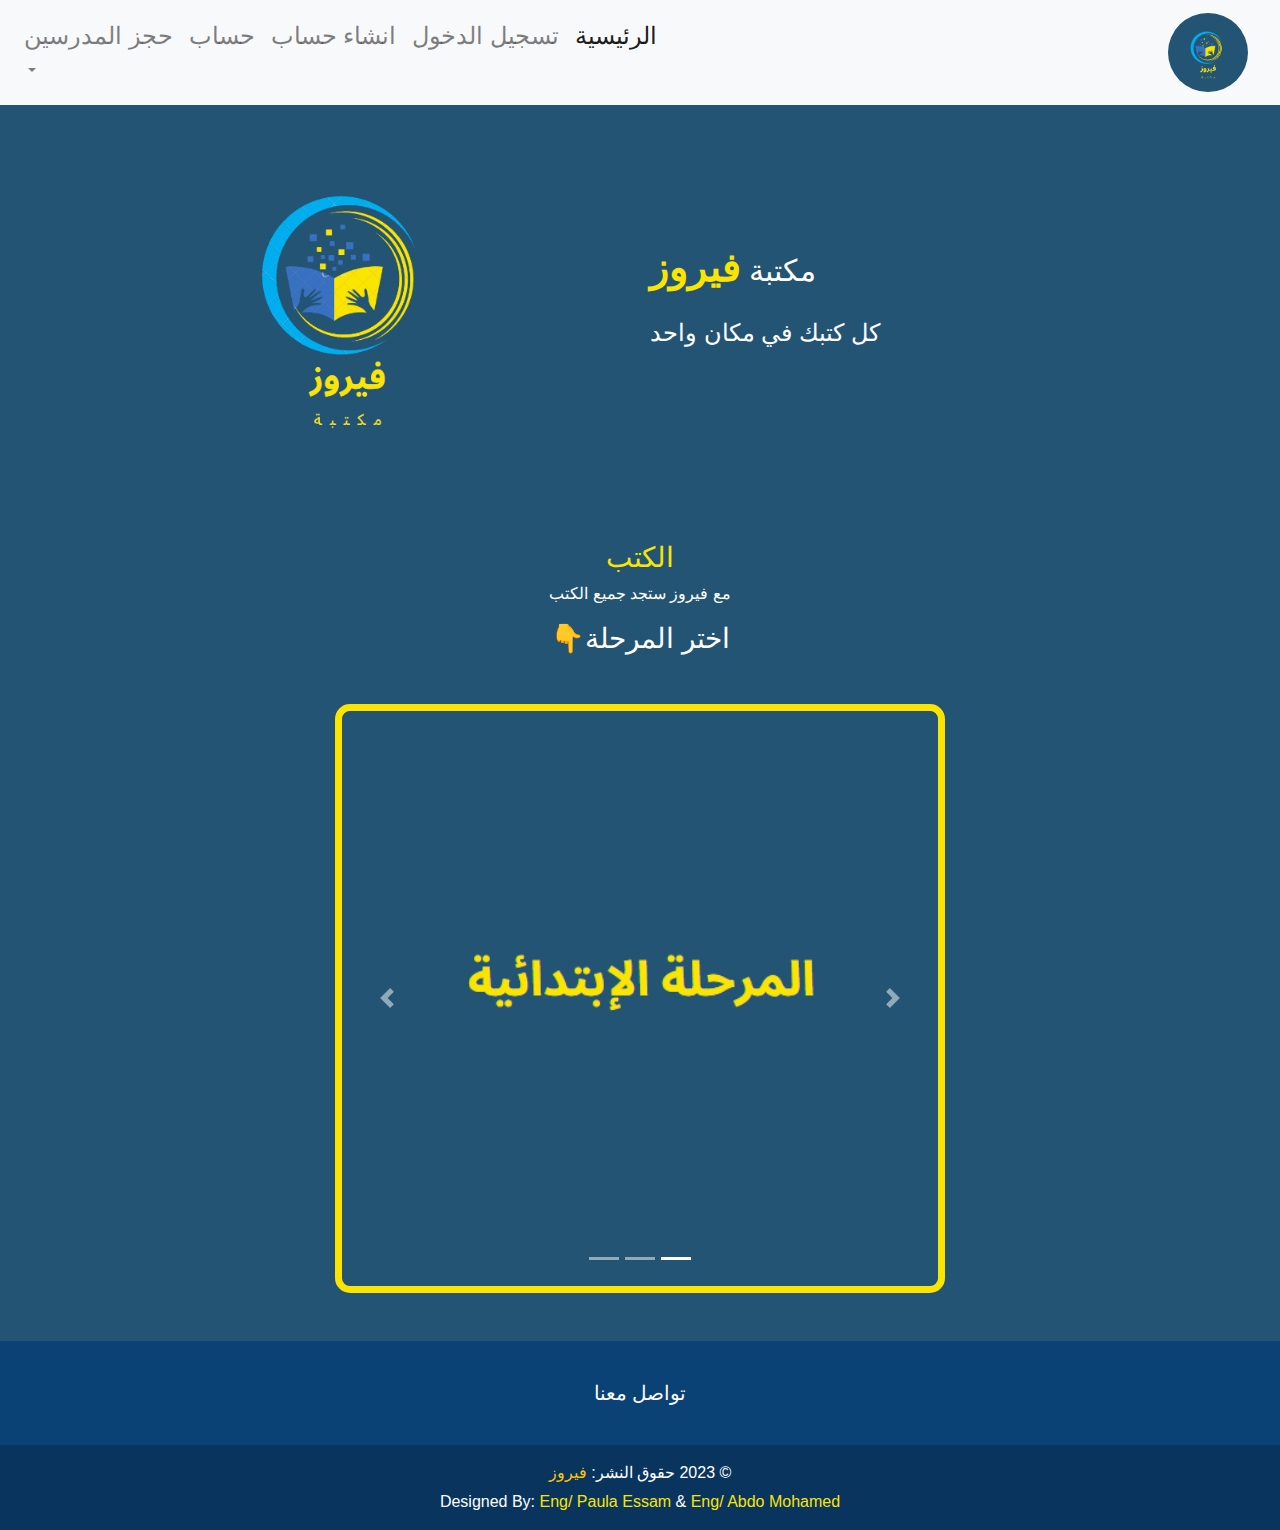
<file: index.html>
<!DOCTYPE html>
<html lang="en">
<head>
    <meta charset="UTF-8">
    <meta name="viewport" content="width=device-width, initial-scale=1.0">
    <link rel="stylesheet" href="css/bootstrap.css">
    <title>فيروز</title>
    
    <style>
        *{
            padding: 0;
            margin: 0;
            box-sizing: border-box;
            direction: rtl;
            color: #fff;
        }
        body{
            background-color: #235474;
        }
        
        a .logo{
            width: 80px;
            border-radius: 50%;
        }
        .container.fs-sec{
            display: flex ;
            align-items: center;
        }
        .container.fs-sec .text{
            width: 50%;
        }
        .container.fs-sec .text h2{
            padding: 10px;
            font-size: 30px;
            
        }
        .container.fs-sec .text h2 span{
            font-size: 40px;
            font-weight: bold;
            letter-spacing: 1px;
        }
        .container.fs-sec .text h4 {
            padding: 10px;
            width: 100%;
            
        }
       .container.fs-sec .img img{
        width: 80%;
       }
       .paula{
        margin-top: 5px;
       }
      

    </style>
</head>
<body>

<!--nav bar-->
<nav class="navbar navbar-expand-lg navbar-light bg-light">
<a class="navbar-brand" href="#" ><img src="img/fyruz1.png" class="logo"></a>
<button class="navbar-toggler" type="button" data-toggle="collapse" data-target="#navbarNavAltMarkup" aria-controls="navbarNavAltMarkup" aria-expanded="false" aria-label="Toggle navigation">
<span class="navbar-toggler-icon"></span>
</button>
<div class="collapse navbar-collapse justify-content-end" id="navbarNavAltMarkup">
<div class="navbar-nav ">
    
  <a class="nav-link active" href="index.html"><h4>الرئيسية</h4> <span class="sr-only">(current)</span></a>
  <a class="nav-link" href="login.html"><h4>تسجيل الدخول</h4></a>
  <a class="nav-link" href="signup.html" > <h4>انشاء حساب</h4></a>
  <a class="nav-link" href="user-acc.html"> <h4>حساب </h4></a>
  <li class="nav-item dropdown">
    <a class="nav-link dropdown-toggle" href="#" id="navbarDropdown" role="button" data-toggle="dropdown" aria-haspopup="true" aria-expanded="false">
        <h4>حجز المدرسين</h4>
    </a>
    <div class="dropdown-menu" aria-labelledby="navbarDropdown">
      <a class="dropdown-item" href="muhamed.html">أ/ محمد شعبان</a>
      <a class="dropdown-item" href="#">أ/مصطفي عثمان</a>
      <div class="dropdown-divider"></div>
      <a class="dropdown-item" href="#">أ/احمد </a>
    </div>
  </li>
</div>
</div>
</nav>

<!--first section (الصفحة الرئيسية) -->
<section class="fi">
<div class="container fs-sec">
     <div class="text">
        <h2>مكتبة <span style="color: #fbe500;"> فيروز</span></h2>
        <h4>كل كتبك في مكان واحد</h4>
    </div>
     <div class="img"><img src="img/fyruz1.png" ></div>
</div>
</section>

  <!--slider-->
<div class="container w-50">
  <div class="text-center m-5">
      <h3 style="color: #fbe500;">الكتب</h3>
      <p>مع فيروز ستجد جميع الكتب </p>
      <h3>اختر المرحلة👇</h3>
  </div>

  <div id="carouselExampleIndicators" class="carousel slide" data-ride="carousel" style="border: #fbe500 solid 7px ; border-radius: 15px;">
      <ol class="carousel-indicators">
        <li data-target="#carouselExampleIndicators" data-slide-to="0" class="active"></li>
        <li data-target="#carouselExampleIndicators" data-slide-to="1"></li>
        <li data-target="#carouselExampleIndicators" data-slide-to="2"></li>
      </ol>
      <div class="carousel-inner">
        <div class="carousel-item active">
          <a href="primary.html"><img style="border-radius: 10px;" src="img/p.png" class="d-block w-100" alt="..."></a>
        </div>
        <div class="carousel-item">
          <a href="middle.html"><img style="border-radius: 10px;" src="img/m.png" class="d-block w-100" alt="..."></a>
        </div>
        <div class="carousel-item">
          <a href="secondary.html"><img style="border-radius: 10px;" src="img/s.png" class="d-block w-100" alt="..."></a>
        </div>
      </div>
      <a class="carousel-control-prev" href="#carouselExampleIndicators" role="button" data-slide="prev">
        <span class="carousel-control-prev-icon" aria-hidden="true"></span>
        <span class="sr-only">Previous</span>
      </a>
      <a class="carousel-control-next" href="#carouselExampleIndicators" role="button" data-slide="next">
        <span class="carousel-control-next-icon" aria-hidden="true"></span>
        <span class="sr-only">Next</span>
      </a>
    </div>

</div>


<!--footer-->
<section class="">
  <!-- Footer -->
  <footer class="text-center text-white mt-5" style="background-color: #0a4275;" >
    <!-- Grid container -->
    <div class="container p-4 pb-0">
      <!-- Section: CTA -->
      <section class="">
        <p class="d-flex justify-content-center align-items-center">
          <a href="https://www.facebook.com/profile.php?id=100063516506377" target="_blank" class=" btn-outline-light "> 
            <h5>تواصل معنا</h5>
          </a>
        </p>
      </section>
      <!-- Section: CTA -->
    </div>
    <!-- Grid container -->

    <!-- Copyright -->
    <div class="text-center p-3" style="background-color: rgba(0, 0, 0, 0.2);">
      © 2023 حقوق النشر:
      <a href="https://www.facebook.com/profile.php?id=100063516506377" target="_blank" class="text-warning">فيروز</a>
      
      <div class="paula">Designed By: <span><a href="https://www.facebook.com/paula.essam.56" target="_blank" style="color: #fbe500;">Eng/ Paula Essam</a></span>
         & <span><a href="https://www.facebook.com/abdo0m" target="_blank" style="color: #fbe500;">Eng/ Abdo Mohamed</a></span> </div>

    </div>
    <!-- Copyright -->
  </footer>
  <!-- Footer -->
</section>

<script src="js/popper.min.js"></script>
<script src="js/jquery-3.7.0.min.js"></script>
<script src="js/bootstrap.js"></script>
</body>
</html>
</file>
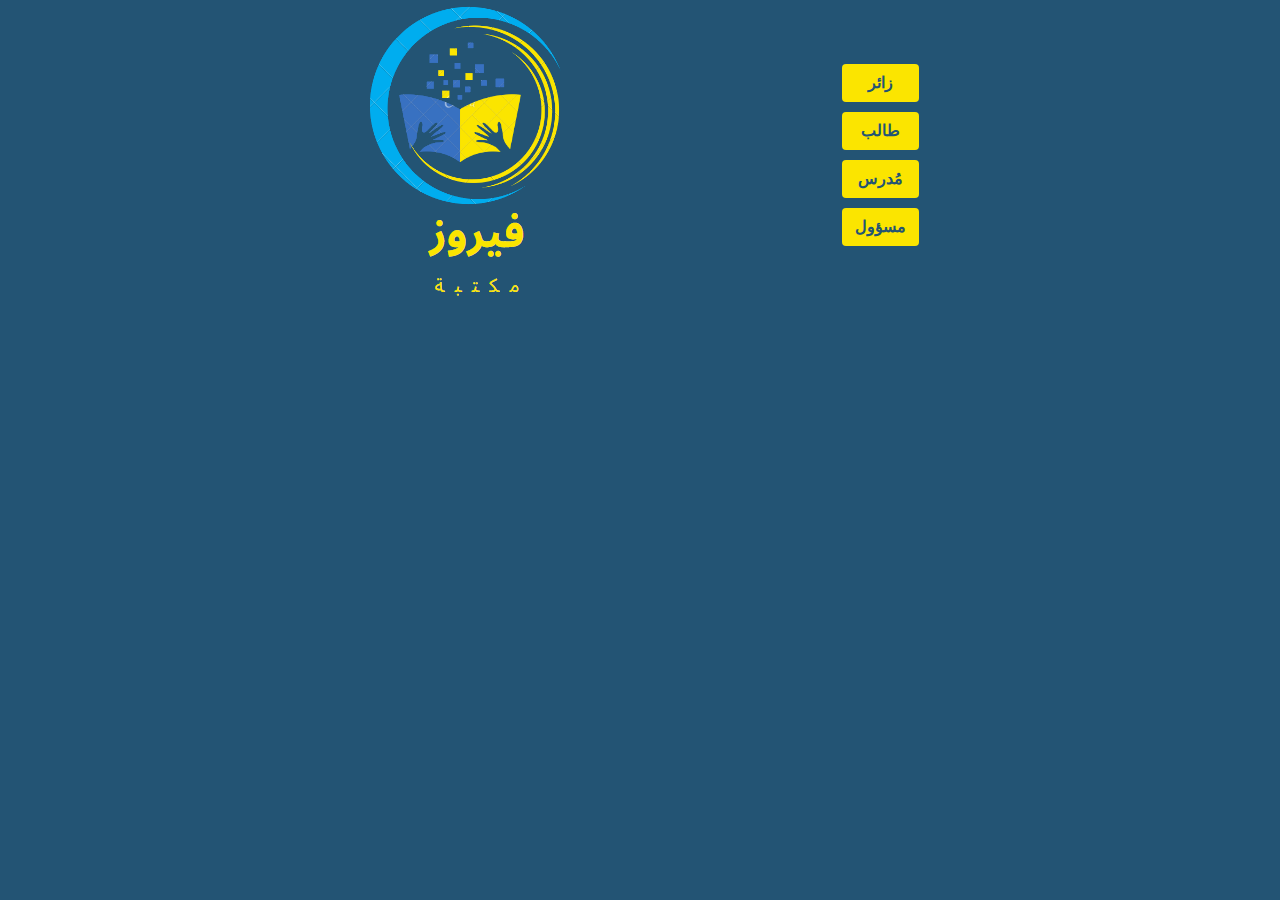
<file: a.html>
<!DOCTYPE html>
<html lang="en">
<head>
    <meta charset="UTF-8">
    <meta name="viewport" content="width=device-width, initial-scale=1.0">
    <link rel="stylesheet" href="css/bootstrap.css">
    <title>فيروز</title>
    <style>
        body{
             background-color: #235474;
        }
       
        .box{
            display: flex;
            align-items: center;
            justify-content:space-evenly;
        }
        .box .text{
            display: flex;
            flex-direction: column;
        }
        .text a{
            margin-top: 10px;
        }
    </style>
</head>
<body>
    
<div class="container">
    <div class="box">
        <div class="img">
            <img src="img/fyruz.png" alt="">
        </div>
        <div class="text">
            <a href="index.html" type="button" class="btn " style="background-color: #fbe500; color: #235474;font-weight: bold;">زائر</a>
            <a href="login.html" type="button" class="btn " style="background-color: #fbe500; color: #235474;font-weight: bold;">طالب</a>
            <a href="login.html" type="button" class="btn " style="background-color: #fbe500; color: #235474;font-weight: bold;">مُدرس</a>
            <a href="#" type="button" class="btn " style="background-color: #fbe500; color: #235474;font-weight: bold;">مسؤول</a>
        </div>
    </div>
</div>


<script src="js/popper.min.js"></script>
<script src="js/jquery-3.7.0.min.js"></script>
<script src="js/bootstrap.js"></script>
</body>
</html>
</file>
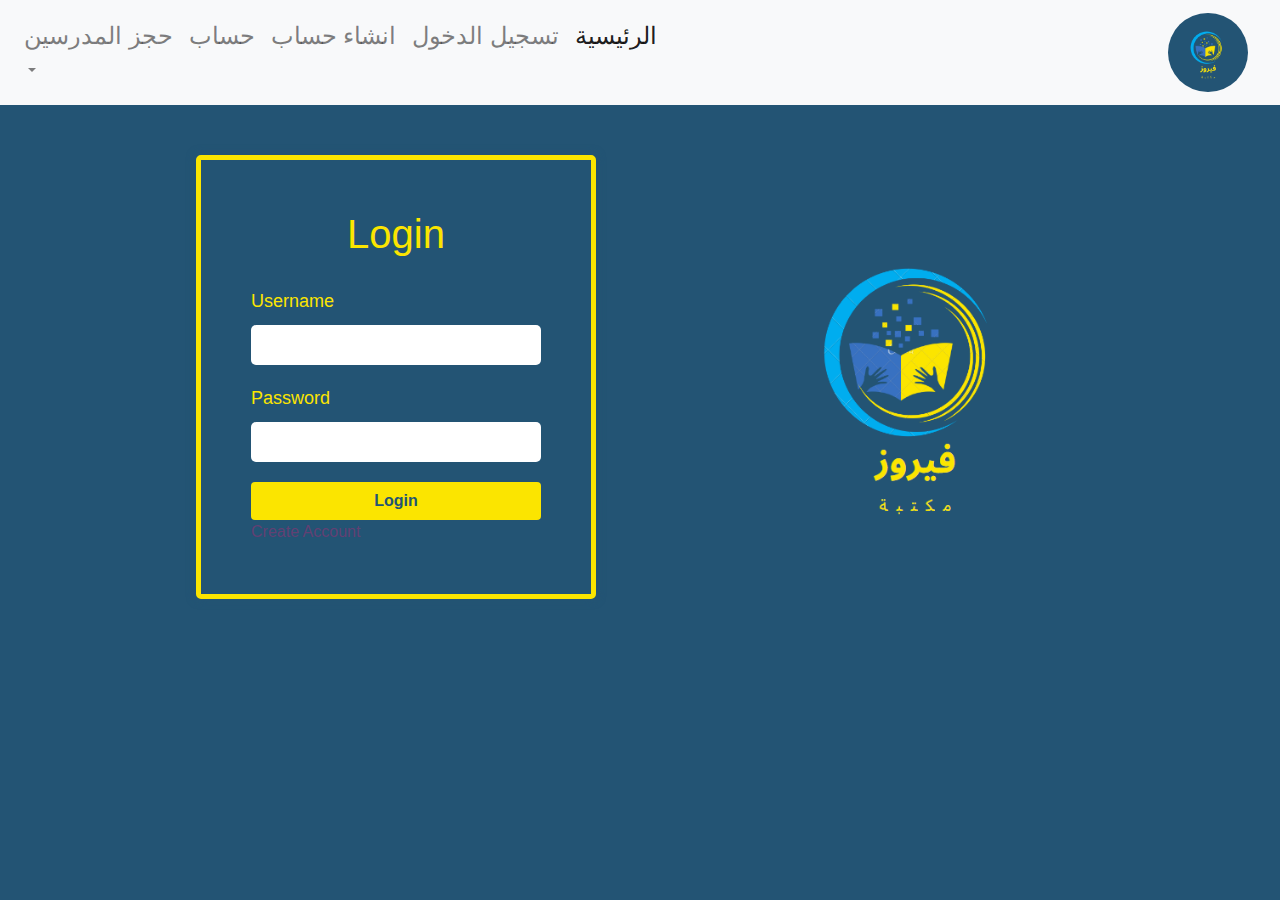
<file: login.html>
<!DOCTYPE html>
<html>
<head>
	<title>تسجيل الدخول</title>
	<link rel="stylesheet" href="css/bootstrap.css">
  <style>
  *{
            padding: 0;
            margin: 0;
            box-sizing: border-box;
            direction: rtl;
           color: #fbe500;
        }
        body{
            background-color: #235474;
        }
    a .logo{
        width: 80px;
        border-radius: 50%;
    }
.container{
            display: flex ;
            align-items: center;
        }
.container .img img{
        width: 85%;
       }
       

.login {
  width: 400px;
  margin: 50px auto;
  background-color: #235474;
  padding: 50px;
  border-radius: 5px;
  box-shadow: 0px 0px 10px #235474;
  border: 5px solid #fbe500;
}

h1 {
  text-align: center;
  margin-bottom: 30px;
}

form {
  display: flex;
  flex-direction: column;
}

label {
  font-size: 18px;
  margin-bottom: 10px;
}

input[type="text"],
input[type="password"] {
  height: 40px;
  border-radius: 5px;
  border: none;
  padding: 5px;
  margin-bottom: 20px;
  font-size: 18px;
}

button[type="submit"] {
  background-color: #007bff;
  color: #fff;
  border: none;
  height: 40px;
  border-radius: 5px;
  font-size: 18px;
  cursor: pointer;
}


input:focus,
button:focus {
  outline: none;
  box-shadow: 0px 0px 5px rgba(0, 0, 0, 0.2);
}
.link{
  color: #624073;
}
  </style>
</head>

<body>
<!--nav bar-->
<nav class="navbar navbar-expand-lg navbar-light bg-light">
  <a class="navbar-brand" href="#" ><img src="img/fyruz1.png" class="logo"></a>
  <button class="navbar-toggler" type="button" data-toggle="collapse" data-target="#navbarNavAltMarkup" aria-controls="navbarNavAltMarkup" aria-expanded="false" aria-label="Toggle navigation">
  <span class="navbar-toggler-icon"></span>
  </button>
  <div class="collapse navbar-collapse justify-content-end" id="navbarNavAltMarkup">
  <div class="navbar-nav ">
      
    <a class="nav-link active" href="index.html"><h4>الرئيسية</h4> <span class="sr-only">(current)</span></a>
    <a class="nav-link" href="login.html"><h4>تسجيل الدخول</h4></a>
    <a class="nav-link" href="signup.html" > <h4>انشاء حساب</h4></a>
    <a class="nav-link" href="user-acc.html"> <h4>حساب </h4></a>
    <li class="nav-item dropdown">
      <a class="nav-link dropdown-toggle" href="#" id="navbarDropdown" role="button" data-toggle="dropdown" aria-haspopup="true" aria-expanded="false">
          <h4>حجز المدرسين</h4>
      </a>
      <div class="dropdown-menu" aria-labelledby="navbarDropdown">
        <a class="dropdown-item" href="muhamed.html">أ/ محمد شعبان</a>
        <a class="dropdown-item" href="#">أ/مصطفي عثمان</a>
        <div class="dropdown-divider"></div>
        <a class="dropdown-item" href="#">أ/احمد </a>
      </div>
    </li>
  </div>
  </div>
  </nav>

  <!--form-->
<div class="container">
  <div class="img"><img src="img/fyruz1.png" alt=""></div>
	<div class="login">
      <h1>Login</h1>
      <form>
        <label for="username">Username</label>
        <input type="text" id="username" name="username" required>

        <label for="password">Password</label>
        <input type="password" id="password" name="password" required>

        <button type="submit " class="btn" style="background-color: #fbe500; color: #235474; font-weight: bold;">Login</button>
        <a href="signup.html " class="link">Create Account</a>
      </form>
    </div>

</div>

 <script src="js/popper.min.js"></script>
 <script src="js/jquery-3.7.0.min.js"></script>
 <script src="js/bootstrap.js"></script>
</body>
</html>
</file>
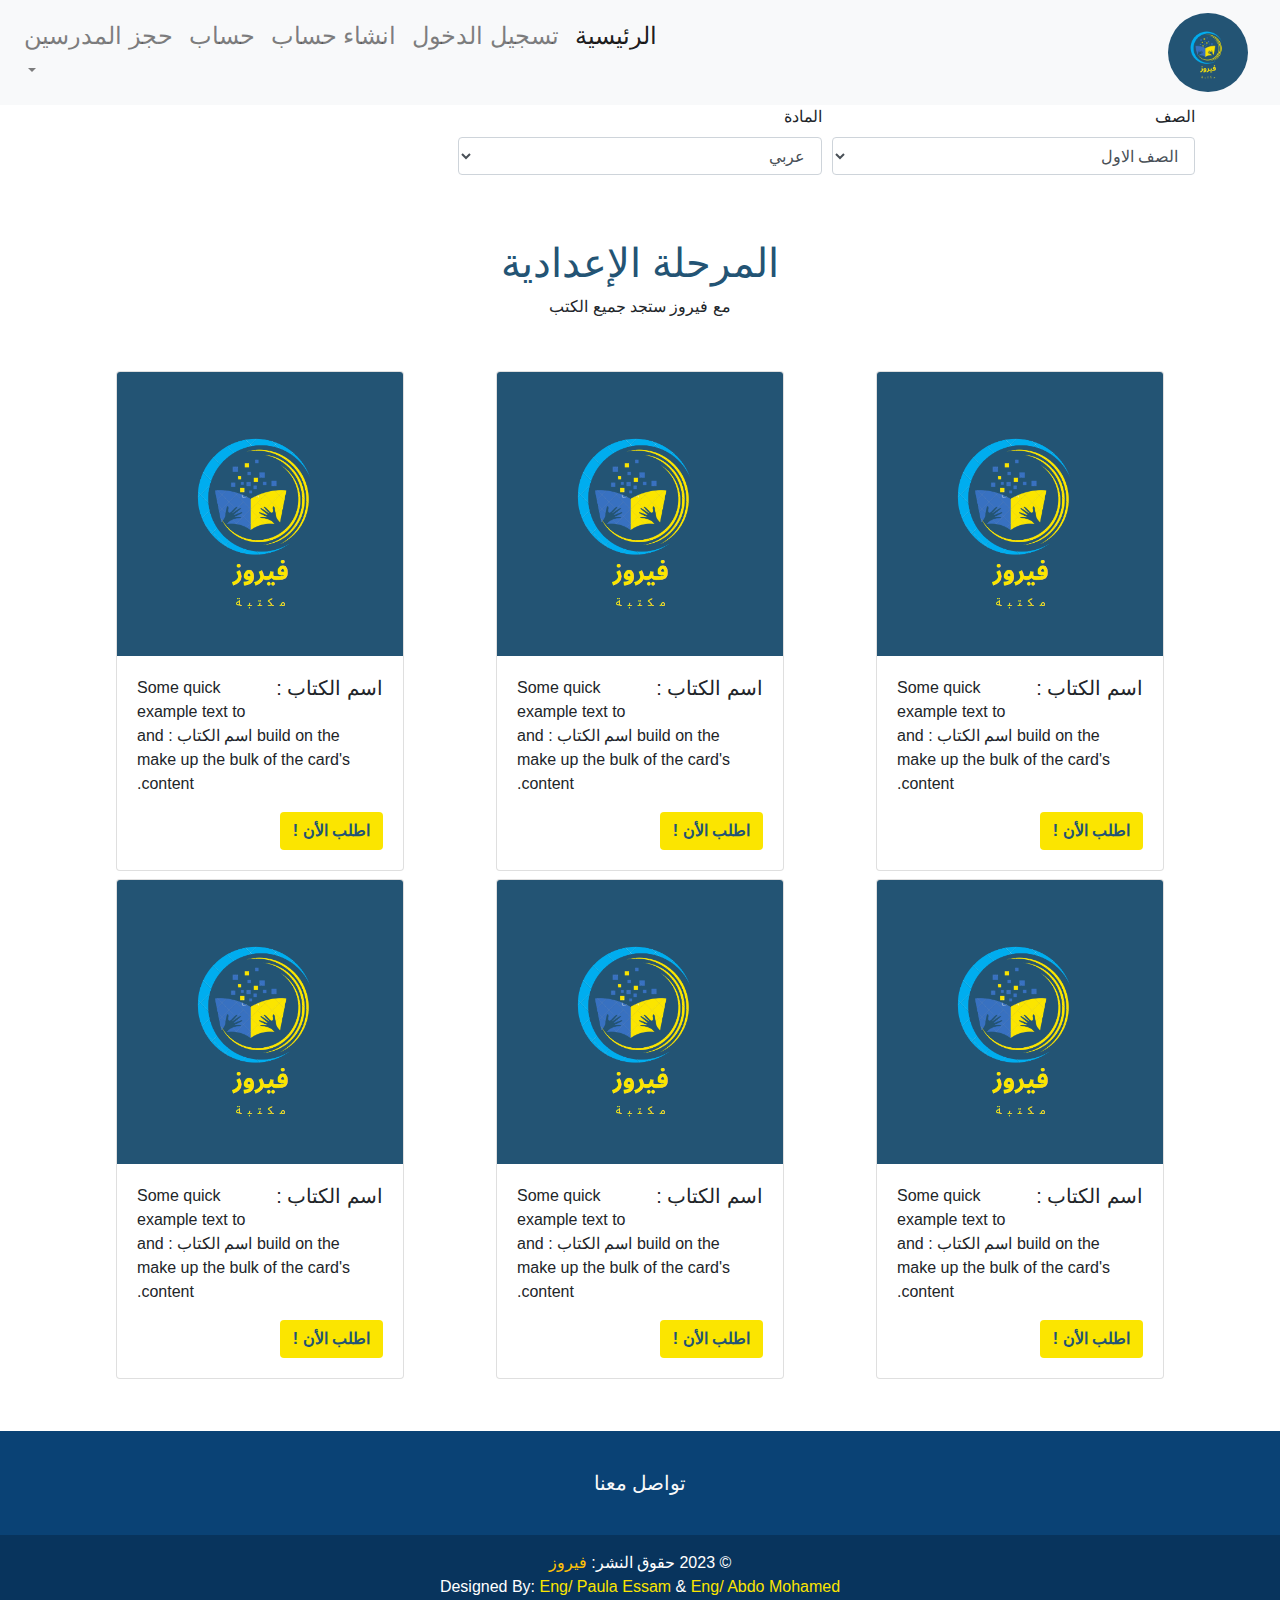
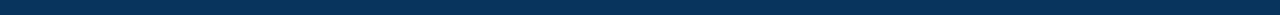
<file: middle.html>
<!DOCTYPE html>
<html lang="en">
<head>
    <meta charset="UTF-8">
    <meta name="viewport" content="width=device-width, initial-scale=1.0">
    <title>ابتدائي</title>
    <link rel="stylesheet" href="css/bootstrap.css">

    <style>
         *{
            padding: 0;
            margin: 0;
            box-sizing: border-box;
            direction: rtl;
        }
        
        a .logo{
            width: 80px;
            border-radius: 50%;
        }
    </style>
</head>
<body>
 <!--nav bar-->
<nav class="navbar navbar-expand-lg navbar-light bg-light">
    <a class="navbar-brand" href="#" ><img src="img/fyruz1.png" class="logo"></a>
    <button class="navbar-toggler" type="button" data-toggle="collapse" data-target="#navbarNavAltMarkup" aria-controls="navbarNavAltMarkup" aria-expanded="false" aria-label="Toggle navigation">
    <span class="navbar-toggler-icon"></span>
    </button>
    <div class="collapse navbar-collapse justify-content-end" id="navbarNavAltMarkup">
    <div class="navbar-nav ">
        
      <a class="nav-link active" href="index.html"><h4>الرئيسية</h4> <span class="sr-only">(current)</span></a>
      <a class="nav-link" href="login.html"><h4>تسجيل الدخول</h4></a>
      <a class="nav-link" href="signup.html" > <h4>انشاء حساب</h4></a>
      <a class="nav-link" href="user-acc.html"> <h4>حساب </h4></a>
      <li class="nav-item dropdown">
        <a class="nav-link dropdown-toggle" href="#" id="navbarDropdown" role="button" data-toggle="dropdown" aria-haspopup="true" aria-expanded="false">
            <h4>حجز المدرسين</h4>
        </a>
        <div class="dropdown-menu" aria-labelledby="navbarDropdown">
          <a class="dropdown-item" href="muhamed.html">أ/ محمد شعبان</a>
          <a class="dropdown-item" href="#">أ/مصطفي عثمان</a>
          <div class="dropdown-divider"></div>
          <a class="dropdown-item" href="#">أ/احمد </a>
        </div>
      </li>
    </div>
    </div>
    </nav>


<!--cards-->
<div class="container" id="cards">
    <form>
        <div class="form-row">
                <div class="form-group col-md-4">
                    <label for="inputState">الصف</label>
                    <select id="inputState" class="form-control">
                        <optgroup label="اعدادي"> 
                            <option value="m-1">الصف الاول</option>
                            <option value="m-2">الصف الثاني</option>
                            <option value="m--3">الصف الثالث</option>
                        </optgroup>
                    </select>
                </div>
                <div class="form-group col-md-4">
                    <label for="inputState">المادة</label>
                    <select id="inputState" class="form-control">
                        <option value="m-a">عربي</option>
                        <option value="m-e">انجليزي</option>
                        <option value="m-m">رياضيات</option>
                        <option value="m-d">دراسات</option>
                        <option value="m-s">علوم</option>
                    </select>
                </div>
            </div>
        <form>

 <!--cards-->
 <div class="text-center m-5">
    <h1 style="color: #235474;">المرحلة الإعدادية</h1>
    <p>مع فيروز ستجد جميع الكتب </p>
</div>
      <div class="row">
        <div class="col-lg-4 p-1 col-md-6 col-sm-12">
            <div class="card" style="width: 18rem;" >
                <img src="img/fyruz1.png" class="card-img-top" alt="...">
                <div class="card-body">
                  <h5 class="card-title">اسم الكتاب : </h5>
                  <p class="card-text">Some quick example text to build on the اسم الكتاب :  and make up the bulk of the card's content.</p>
                  <a href="#" class="btn " style="color:#235474; background-color: #fbe500; font-weight: bold;">اطلب الأن !</a>
                </div>
              </div>
        </div>

        <div class="col-lg-4 p-1 col-md-6 col-sm-12">
            <div class="card" style="width: 18rem;">
                <img src="img/fyruz1.png" class="card-img-top" alt="...">
                <div class="card-body">
                  <h5 class="card-title">اسم الكتاب : </h5>
                  <p class="card-text">Some quick example text to build on the اسم الكتاب :  and make up the bulk of the card's content.</p>
                  <a href="#" class="btn" style="color:#235474; background-color: #fbe500; font-weight: bold;">اطلب الأن !</a>
                </div>
              </div>
        </div>

        <div class="col-lg-4 p-1 col-md-6 col-sm-12">
            <div class="card" style="width: 18rem;">
                <img src="img/fyruz1.png" class="card-img-top" alt="...">
                <div class="card-body">
                  <h5 class="card-title">اسم الكتاب : </h5>
                  <p class="card-text">Some quick example text to build on the اسم الكتاب :  and make up the bulk of the card's content.</p>
                  <a href="#" class="btn" style="color:#235474; background-color: #fbe500; font-weight: bold;">اطلب الأن !</a>
                </div>
              </div>
        </div>

        <div class="col-lg-4 p-1 col-md-6 col-sm-12">
            <div class="card"style="width: 18rem;" >
                <img src="img/fyruz1.png" class="card-img-top" alt="...">
                <div class="card-body">
                  <h5 class="card-title">اسم الكتاب : </h5>
                  <p class="card-text">Some quick example text to build on the اسم الكتاب :  and make up the bulk of the card's content.</p>
                  <a href="#" class="btn" style="color:#235474; background-color: #fbe500; font-weight: bold;">اطلب الأن !</a>
                </div>
              </div>
        </div>

        <div class="col-lg-4 p-1 col-md-6 col-sm-12">
            <div class="card" style="width: 18rem;">
                <img src="img/fyruz1.png" class="card-img-top" alt="...">
                <div class="card-body">
                  <h5 class="card-title">اسم الكتاب : </h5>
                  <p class="card-text">Some quick example text to build on the اسم الكتاب :  and make up the bulk of the card's content.</p>
                  <a href="#" class="btn " style="color:#235474; background-color: #fbe500; font-weight: bold;">اطلب الأن !</a>
                </div>
              </div>
        </div>

        <div class="col-lg-4 p-1 col-md-6 col-sm-12">
            <div class="card" style="width: 18rem;" >
                <img src="img/fyruz1.png" class="card-img-top" alt="...">
                <div class="card-body">
                  <h5 class="card-title">اسم الكتاب : </h5>
                  <p class="card-text">Some quick example text to build on the اسم الكتاب :  and make up the bulk of the card's content.</p>
                  <a href="#" class="btn " style="color:#235474; background-color: #fbe500; font-weight: bold;">اطلب الأن !</a>
                </div>
              </div>
        </div>

    </div>
</div>


<!--footer-->
<section class="">
    <!-- Footer -->
    <footer class="text-center text-white mt-5" style="background-color: #0a4275;" >
      <!-- Grid container -->
      <div class="container p-4 pb-0">
        <!-- Section: CTA -->
        <section class="">
          <p class="d-flex justify-content-center align-items-center">
            <a href="https://www.facebook.com/profile.php?id=100063516506377" target="_blank" class=" btn-outline-light "> 
              <h5>تواصل معنا</h5>
            </a>
          </p>
        </section>
        <!-- Section: CTA -->
      </div>
      <!-- Grid container -->
  
      <!-- Copyright -->
      <div class="text-center p-3" style="background-color: rgba(0, 0, 0, 0.2);">
        © 2023 حقوق النشر:
        <a href="https://www.facebook.com/profile.php?id=100063516506377" target="_blank" class="text-warning">فيروز</a>
        
        <div class="paula">Designed By: <span><a href="https://www.facebook.com/paula.essam.56" target="_blank" style="color: #fbe500;">Eng/ Paula Essam</a></span>
           & <span><a href="https://www.facebook.com/abdo0m" target="_blank" style="color: #fbe500;">Eng/ Abdo Mohamed</a></span> </div>
  
      </div>
      <!-- Copyright -->
    </footer>
    <!-- Footer -->
  </section>

    <script src="js/popper.min.js"></script>
<script src="js/jquery-3.7.0.min.js"></script>
<script src="js/bootstrap.js"></script>
</body>
</html>
</file>
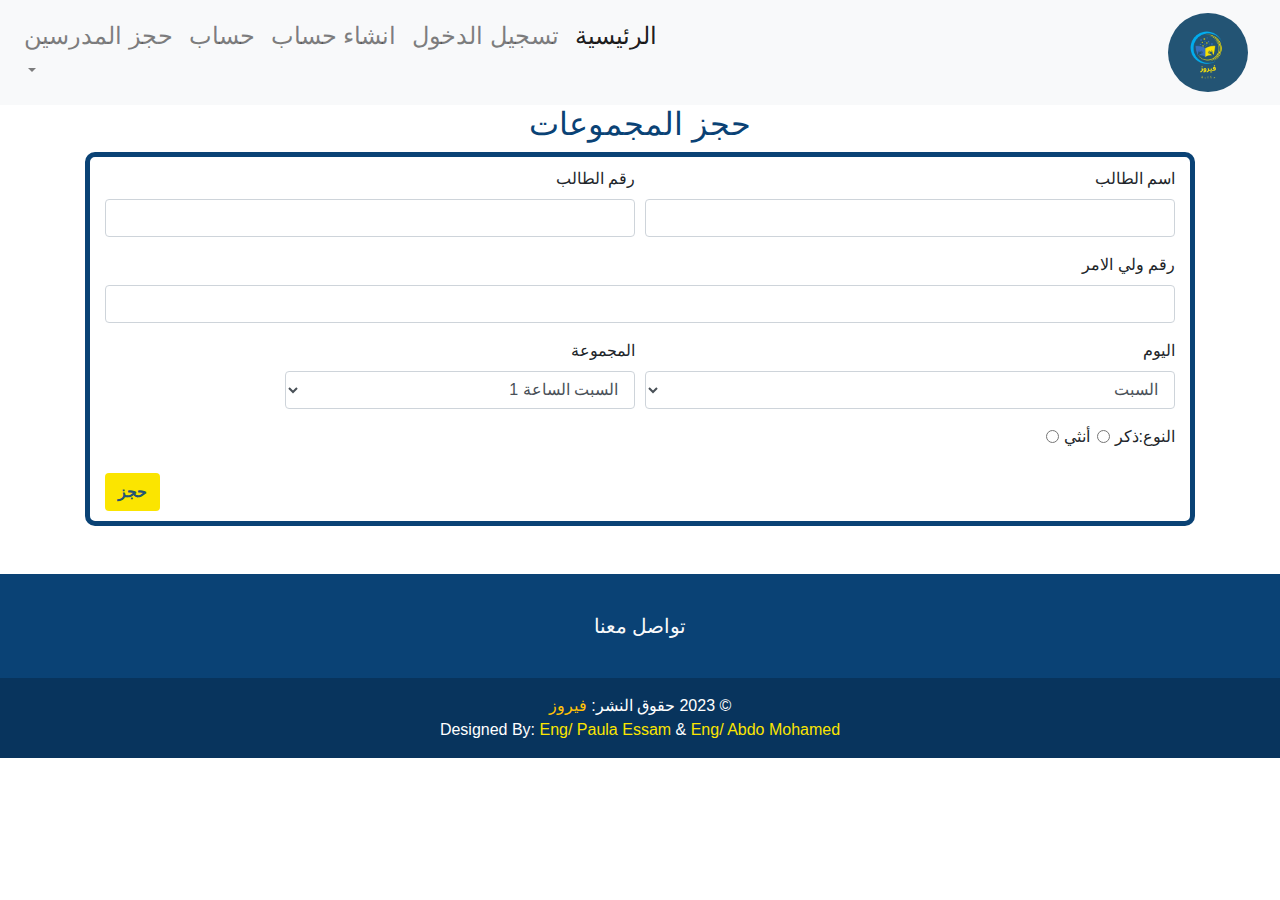
<file: muhamed.html>
<!DOCTYPE html>
<html lang="en">
<head>
    <meta charset="UTF-8">
    <meta name="viewport" content="width=device-width, initial-scale=1.0">
    <link rel="stylesheet" href="css/bootstrap.css">
    <title>حجز المدرسين</title>
    
<Style>
    *{
        padding: 0;
        margin: 0;
        box-sizing: border-box;
        direction: rtl;
    }
    /* body{
        background-color: hsl(205.06deg 51.63% 30%);
    } */
    body{
        background-color: #fff
    }
    a .logo{
        width: 80px;
        border-radius: 50%;
    }
    .ff{
        border: 5px solid #0a4275;
        border-radius: 10px;
    }
    h2{
            color: #0a4275;
            text-align: center;
        }
    
        .ff{
            padding: 10px 15px;
        }
        .bt{
            display: inline-block;
            font-weight: 400;
            text-align: center;
            white-space: nowrap;
            vertical-align: middle;
            -webkit-user-select: none;
            -moz-user-select: none;
            -ms-user-select: none;
            user-select: none;
            border: 1px solid transparent;
            padding: 0.375rem 0.75rem;
            font-size: 1rem;
            line-height: 1.5;
            border-radius: 0.25rem;
            transition: color 0.15s ease-in-out, background-color 0.15s ease-in-out, border-color 0.15s ease-in-out, box-shadow 0.15s ease-in-out;
        }
        .bt:hover, .bt:focus {
            text-decoration: none;
            cursor: pointer;
        }

        .bt:focus{
            outline: 0;
            box-shadow: 0 0 0 0.2rem rgba(0, 123, 255, 0.25);
        }
        .gender{
            display: flex;
        }
        .gender label, .gender input{
            margin-left: 5px;
        }
</Style>
</head>
<body>
    
 <!--nav bar-->
<nav class="navbar navbar-expand-lg navbar-light bg-light">
    <a class="navbar-brand" href="#" ><img src="img/fyruz1.png" class="logo"></a>
    <button class="navbar-toggler" type="button" data-toggle="collapse" data-target="#navbarNavAltMarkup" aria-controls="navbarNavAltMarkup" aria-expanded="false" aria-label="Toggle navigation">
    <span class="navbar-toggler-icon"></span>
    </button>
    <div class="collapse navbar-collapse justify-content-end" id="navbarNavAltMarkup">
    <div class="navbar-nav ">
        
      <a class="nav-link active" href="index.html"><h4>الرئيسية</h4> <span class="sr-only">(current)</span></a>
      <a class="nav-link" href="login.html"><h4>تسجيل الدخول</h4></a>
      <a class="nav-link" href="signup.html" > <h4>انشاء حساب</h4></a>
      <a class="nav-link" href="user-acc.html"> <h4>حساب </h4></a>
      <li class="nav-item dropdown">
        <a class="nav-link dropdown-toggle" href="#" id="navbarDropdown" role="button" data-toggle="dropdown" aria-haspopup="true" aria-expanded="false">
            <h4>حجز المدرسين</h4>
        </a>
        <div class="dropdown-menu" aria-labelledby="navbarDropdown">
          <a class="dropdown-item" href="muhamed.html">أ/ محمد شعبان</a>
          <a class="dropdown-item" href="#">أ/مصطفي عثمان</a>
          <div class="dropdown-divider"></div>
          <a class="dropdown-item" href="#">أ/احمد </a>
        </div>
      </li>
    </div>
    </div>
    </nav>
<div class="container">
     <div class="head"><h2>حجز المجموعات</h2></div>
     <div class="ff">
        <form>
            <div class="form-row">

              <div class="form-group col-md-6">
                <label for="name">اسم الطالب</label>
                <input type="text" class="form-control" id="name">
              </div>

              <div class="form-group col-md-6">
                <label for="num">رقم الطالب</label>
                <input type="number" class="form-control" id="num">
              </div>

            </div>

            <div class="form-group">
              <label for="num1">رقم ولي الامر</label>
              <input type="number" class="form-control" id="num1" >
            </div>

            <div class="form-row">

              <div class="form-group col-md-6">
                <label for="day">اليوم </label>
                <select name="" id="day" class="form-control">
                    <option value="1">السبت</option>
                    <option value="2">الاحد</option>
                    <option value="3">الاثنين</option>
                    <option value="4">الثلاثاء</option>
                </select>
              </div>

              <div class="form-group col-md-4">
                <label for="inputState">المجموعة</label>
                <select id="inputState" class="form-control">
                    <option value="1">السبت الساعة 1</option>
                    <option value="2">الاحد الساعة 1</option>
                    <option value="3">الاثنين الساعة 1</option>
                    <option value="4">الثلاثاء الساعة 1</option>
                </select>
              </div>

              <div class="form-group col-md-4">
                <label for="">النوع: </label>
                <div class="gender">
                    <div class="form-check">
                        <input class="form-check-input" type="radio" name="exampleRadios" id="m" value="option1" >
                        <label class="form-check-label" for="m">
                          ذكر
                        </label>
                    </div>
                    <div class="form-check">
                        <input class="form-check-input" type="radio" name="exampleRadios" id="f-m" value="option1" >
                        <label class="form-check-label" for="f-m">
                         أنثي
                        </label>
                    </div>
                </div>
              </div>

            </div>
            <button type="submit" class="bt" style="color:#235474; background-color: #fbe500; font-weight: bold;" >حجز</button>
          </form>
     </div>
</div>


<!--footer-->
<section class="">
    <!-- Footer -->
    <footer class="text-center text-white mt-5" style="background-color: #0a4275;" >
      <!-- Grid container -->
      <div class="container p-4 pb-0">
        <!-- Section: CTA -->
        <section class="">
          <p class="d-flex justify-content-center align-items-center">
            <a href="https://www.facebook.com/profile.php?id=100063516506377" target="_blank" class=" btn-outline-light "> 
              <h5>تواصل معنا</h5>
            </a>
          </p>
        </section>
        <!-- Section: CTA -->
      </div>
      <!-- Grid container -->
  
      <!-- Copyright -->
      <div class="text-center p-3" style="background-color: rgba(0, 0, 0, 0.2);">
        © 2023 حقوق النشر:
        <a href="https://www.facebook.com/profile.php?id=100063516506377" target="_blank" class="text-warning">فيروز</a>
        
        <div class="paula">Designed By: <span><a href="https://www.facebook.com/paula.essam.56" target="_blank" style="color: #fbe500;">Eng/ Paula Essam</a></span>
           & <span><a href="https://www.facebook.com/abdo0m" target="_blank" style="color: #fbe500;">Eng/ Abdo Mohamed</a></span> </div>
  
      </div>
      <!-- Copyright -->
    </footer>
    <!-- Footer -->
  </section>
<script src="js/popper.min.js"></script>
<script src="js/jquery-3.7.0.min.js"></script>
<script src="js/bootstrap.js"></script>
</body>
</html>




<!-- 
<div class="flex">
    <h4><label for="">اليوم : </label></h4> 
    <p>
        <select name="" id="">
              <option value="">السبت</option>
              <option value="">الاحد</option>
              <option value="">الاثنين</option>
              <option value="">الثلاثاء</option>
              <option value="">الاربعاء</option>
              <option value="">الخميس</option>
              <option value="">الجمعة</option>
        </select>
    </p>     

    <h4><label for="">المجموعة : </label></h4> 
    <p>
        <select name="" id="">
              <option value=""> السبت الساعة 1</option>
              <option value="">الاحد الساعة 2</option>
              <option value="">الاثنين الساعة 3</option>
              <option value="">الثلاثاء الساعة 4</option>
              <option value="">الاربعاء الساعة 4</option>
              <option value="">الخميس الساعة 6</option>
              <option value="">الجمعة الساعة 5</option>
        </select>
    </p>        
</div> -->
</file>
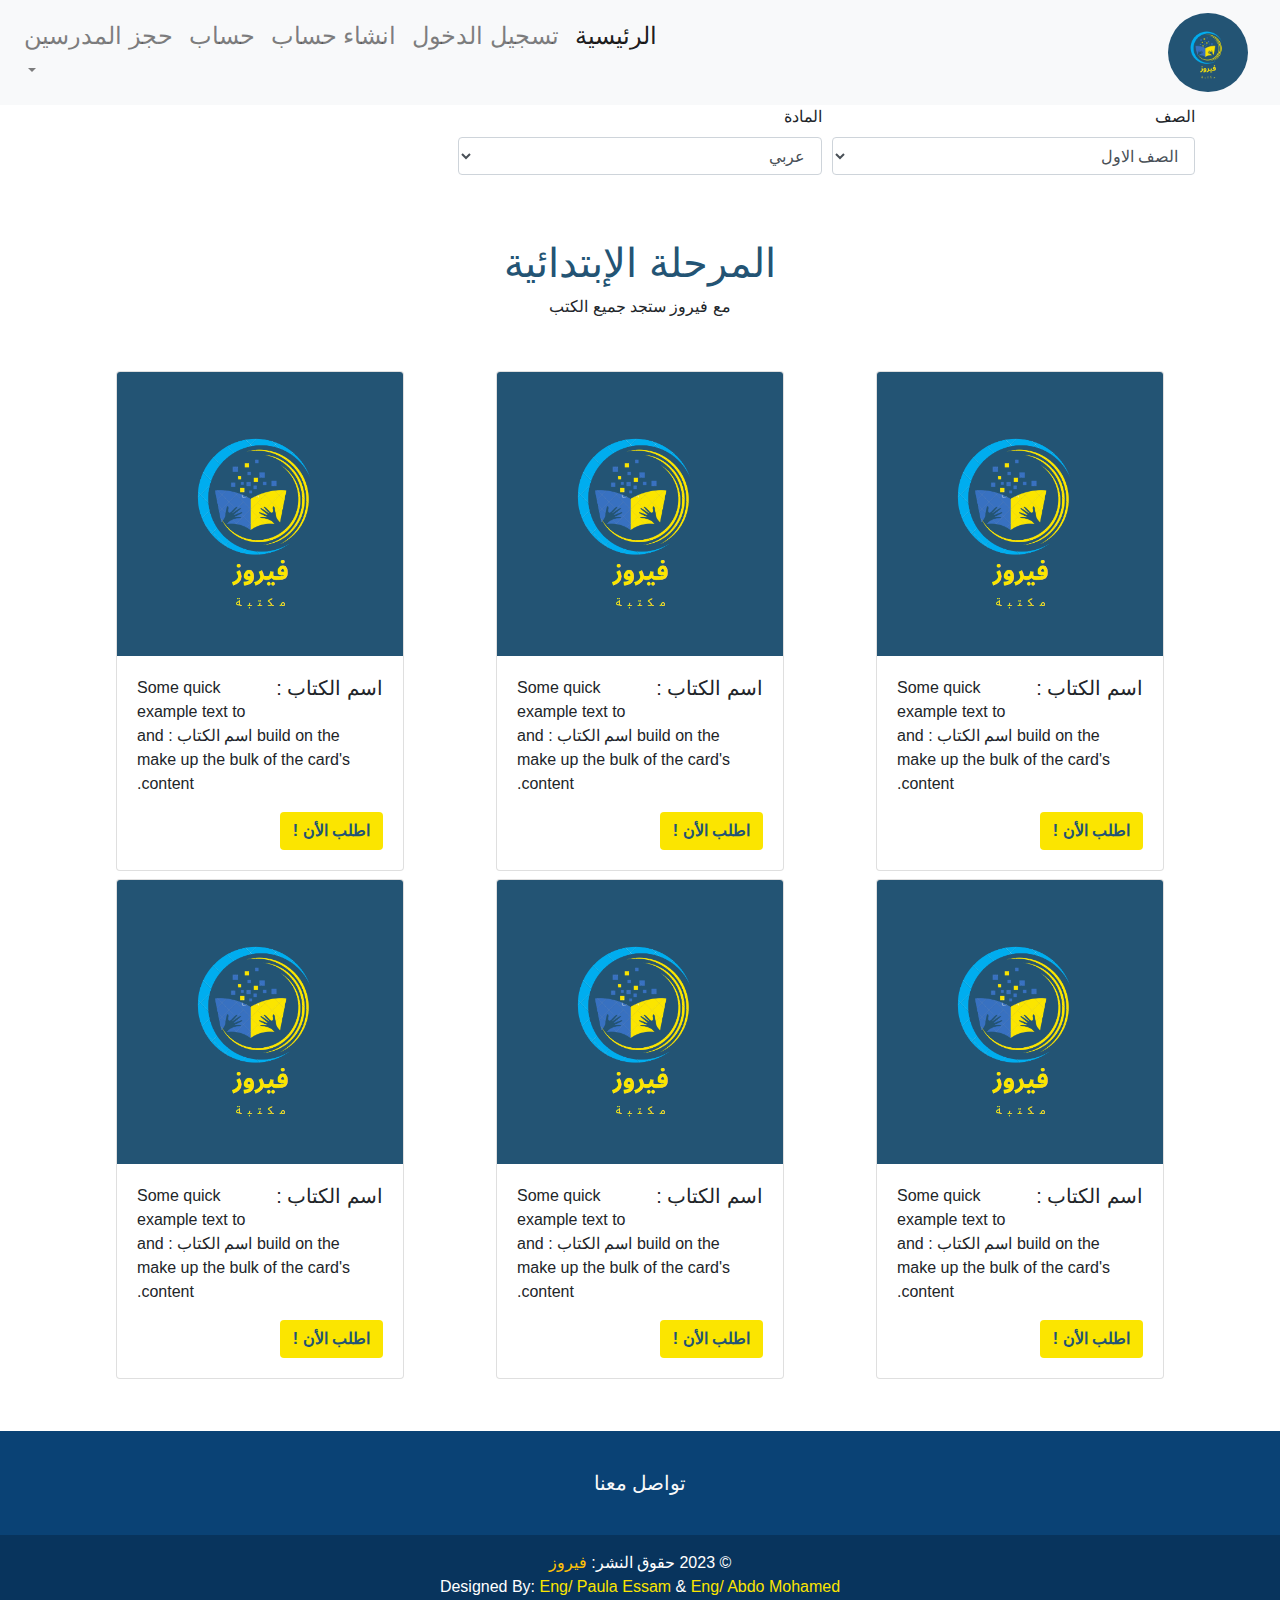
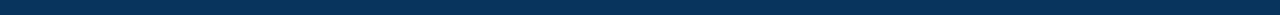
<file: primary.html>
<!DOCTYPE html>
<html lang="en">
<head>
    <meta charset="UTF-8">
    <meta name="viewport" content="width=device-width, initial-scale=1.0">
    <title>ابتدائي</title>
    <link rel="stylesheet" href="css/bootstrap.css">

    <style>
         *{
            padding: 0;
            margin: 0;
            box-sizing: border-box;
            direction: rtl;
        }
        
        a .logo{
            width: 80px;
            border-radius: 50%;
        }
    </style>
</head>
<body>
<!--nav bar-->
<nav class="navbar navbar-expand-lg navbar-light bg-light">
    <a class="navbar-brand" href="#" ><img src="img/fyruz1.png" class="logo"></a>
    <button class="navbar-toggler" type="button" data-toggle="collapse" data-target="#navbarNavAltMarkup" aria-controls="navbarNavAltMarkup" aria-expanded="false" aria-label="Toggle navigation">
    <span class="navbar-toggler-icon"></span>
    </button>
    <div class="collapse navbar-collapse justify-content-end" id="navbarNavAltMarkup">
    <div class="navbar-nav ">
        
      <a class="nav-link active" href="index.html"><h4>الرئيسية</h4> <span class="sr-only">(current)</span></a>
      <a class="nav-link" href="login.html"><h4>تسجيل الدخول</h4></a>
      <a class="nav-link" href="signup.html" > <h4>انشاء حساب</h4></a>
      <a class="nav-link" href="user-acc.html"> <h4>حساب </h4></a>
      <li class="nav-item dropdown">
        <a class="nav-link dropdown-toggle" href="#" id="navbarDropdown" role="button" data-toggle="dropdown" aria-haspopup="true" aria-expanded="false">
            <h4>حجز المدرسين</h4>
        </a>
        <div class="dropdown-menu" aria-labelledby="navbarDropdown">
          <a class="dropdown-item" href="muhamed.html">أ/ محمد شعبان</a>
          <a class="dropdown-item" href="#">أ/مصطفي عثمان</a>
          <div class="dropdown-divider"></div>
          <a class="dropdown-item" href="#">أ/احمد </a>
        </div>
      </li>
    </div>
    </div>
    </nav>


<!--cards-->
<div class="container" id="cards">
    <form>
        <div class="form-row">
                <div class="form-group col-md-4">
                    <label for="inputState">الصف</label>
                    <select id="inputState" class="form-control">
                        <optgroup label="ابتدائي"> 
                            <option value="p-1">الصف الاول</option>
                            <option value="p-2">الصف الثاني</option>
                            <option value="p-3">الصف الثالث</option>
                            <option value="p-4">الصف الرابع</option>
                            <option value="p-5">الصف الخامس</option>
                            <option value="p-6">الصف السادس</option>
                        </optgroup>
                    </select>
                </div>
                <div class="form-group col-md-4">
                    <label for="inputState">المادة</label>
                    <select id="inputState" class="form-control">
                        <option value="p-a">عربي</option>
                        <option value="p-e">انجليزي</option>
                        <option value="p-m">رياضيات</option>
                        <option value="p-d">دراسات</option>
                        <option value="p-s">علوم</option>
                    </select>
                </div>
            </div>
        <form>

  <!--cards-->
  <div class="text-center m-5">
    <h1 style="color: #235474;">المرحلة الإبتدائية</h1>
    <p>مع فيروز ستجد جميع الكتب </p>
</div>
      <div class="row">
        <div class="col-lg-4 p-1 col-md-6 col-sm-12">
            <div class="card" style="width: 18rem;" >
                <img src="img/fyruz1.png" class="card-img-top" alt="...">
                <div class="card-body">
                  <h5 class="card-title">اسم الكتاب : </h5>
                  <p class="card-text">Some quick example text to build on the اسم الكتاب :  and make up the bulk of the card's content.</p>
                  <a href="#" class="btn " style="color:#235474; background-color: #fbe500; font-weight: bold;">اطلب الأن !</a>
                </div>
              </div>
        </div>

        <div class="col-lg-4 p-1 col-md-6 col-sm-12">
            <div class="card" style="width: 18rem;">
                <img src="img/fyruz1.png" class="card-img-top" alt="...">
                <div class="card-body">
                  <h5 class="card-title">اسم الكتاب : </h5>
                  <p class="card-text">Some quick example text to build on the اسم الكتاب :  and make up the bulk of the card's content.</p>
                  <a href="#" class="btn" style="color:#235474; background-color: #fbe500; font-weight: bold;">اطلب الأن !</a>
                </div>
              </div>
        </div>

        <div class="col-lg-4 p-1 col-md-6 col-sm-12">
            <div class="card" style="width: 18rem;">
                <img src="img/fyruz1.png" class="card-img-top" alt="...">
                <div class="card-body">
                  <h5 class="card-title">اسم الكتاب : </h5>
                  <p class="card-text">Some quick example text to build on the اسم الكتاب :  and make up the bulk of the card's content.</p>
                  <a href="#" class="btn" style="color:#235474; background-color: #fbe500; font-weight: bold;">اطلب الأن !</a>
                </div>
              </div>
        </div>

        <div class="col-lg-4 p-1 col-md-6 col-sm-12">
            <div class="card"style="width: 18rem;" >
                <img src="img/fyruz1.png" class="card-img-top" alt="...">
                <div class="card-body">
                  <h5 class="card-title">اسم الكتاب : </h5>
                  <p class="card-text">Some quick example text to build on the اسم الكتاب :  and make up the bulk of the card's content.</p>
                  <a href="#" class="btn" style="color:#235474; background-color: #fbe500; font-weight: bold;">اطلب الأن !</a>
                </div>
              </div>
        </div>

        <div class="col-lg-4 p-1 col-md-6 col-sm-12">
            <div class="card" style="width: 18rem;">
                <img src="img/fyruz1.png" class="card-img-top" alt="...">
                <div class="card-body">
                  <h5 class="card-title">اسم الكتاب : </h5>
                  <p class="card-text">Some quick example text to build on the اسم الكتاب :  and make up the bulk of the card's content.</p>
                  <a href="#" class="btn " style="color:#235474; background-color: #fbe500; font-weight: bold;">اطلب الأن !</a>
                </div>
              </div>
        </div>

        <div class="col-lg-4 p-1 col-md-6 col-sm-12">
            <div class="card" style="width: 18rem;" >
                <img src="img/fyruz1.png" class="card-img-top" alt="...">
                <div class="card-body">
                  <h5 class="card-title">اسم الكتاب : </h5>
                  <p class="card-text">Some quick example text to build on the اسم الكتاب :  and make up the bulk of the card's content.</p>
                  <a href="#" class="btn " style="color:#235474; background-color: #fbe500; font-weight: bold;">اطلب الأن !</a>
                </div>
              </div>
        </div>

    </div>
</div>



<!--footer-->
<section class="">
    <!-- Footer -->
    <footer class="text-center text-white mt-5" style="background-color: #0a4275;" >
      <!-- Grid container -->
      <div class="container p-4 pb-0">
        <!-- Section: CTA -->
        <section class="">
          <p class="d-flex justify-content-center align-items-center">
            <a href="https://www.facebook.com/profile.php?id=100063516506377" target="_blank" class=" btn-outline-light "> 
              <h5>تواصل معنا</h5>
            </a>
          </p>
        </section>
        <!-- Section: CTA -->
      </div>
      <!-- Grid container -->
  
      <!-- Copyright -->
      <div class="text-center p-3" style="background-color: rgba(0, 0, 0, 0.2);">
        © 2023 حقوق النشر:
        <a href="https://www.facebook.com/profile.php?id=100063516506377" target="_blank" class="text-warning">فيروز</a>
        
        <div class="paula">Designed By: <span><a href="https://www.facebook.com/paula.essam.56" target="_blank" style="color: #fbe500;">Eng/ Paula Essam</a></span>
           & <span><a href="https://www.facebook.com/abdo0m" target="_blank" style="color: #fbe500;">Eng/ Abdo Mohamed</a></span> </div>
  
      </div>
      <!-- Copyright -->
    </footer>
    <!-- Footer -->
  </section>

    <script src="js/popper.min.js"></script>
<script src="js/jquery-3.7.0.min.js"></script>
<script src="js/bootstrap.js"></script>
</body>
</html>
</file>
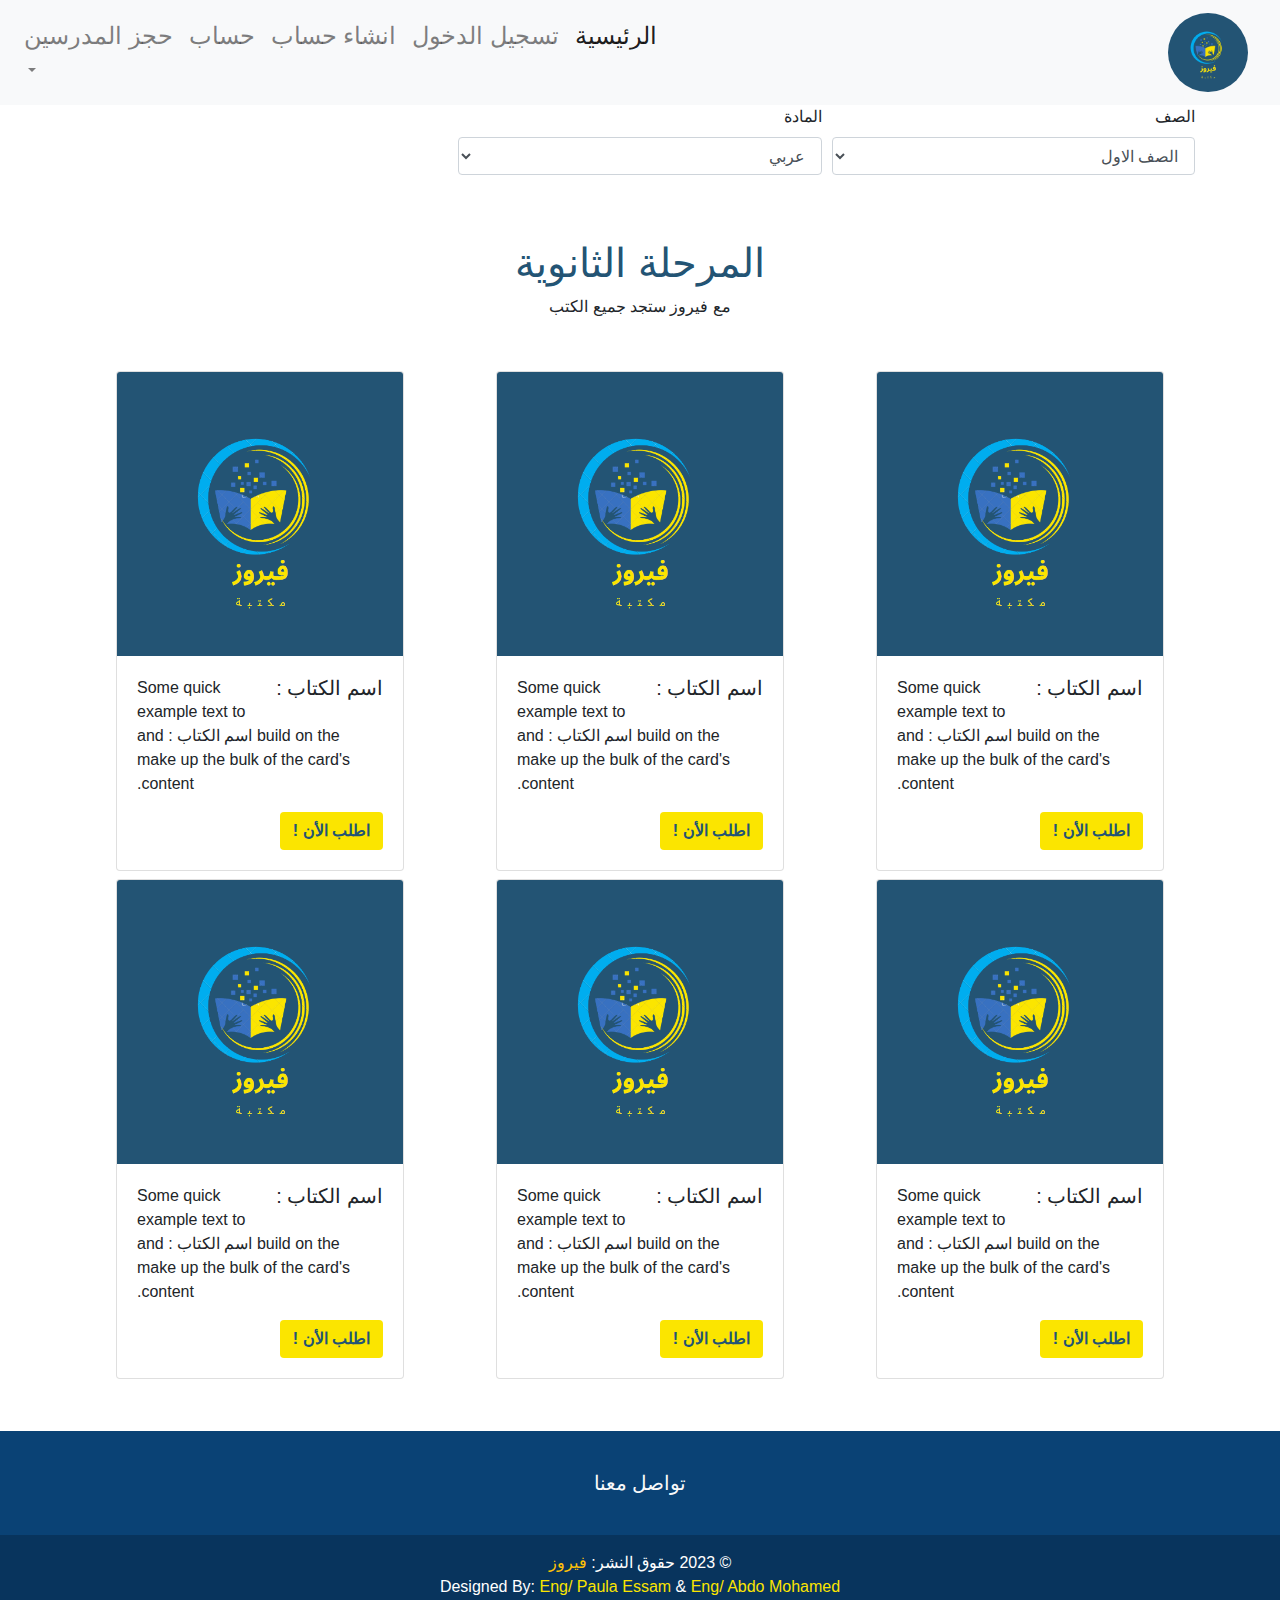
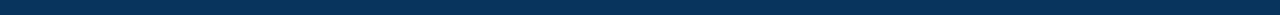
<file: secondary.html>
<!DOCTYPE html>
<html lang="en">
<head>
    <meta charset="UTF-8">
    <meta name="viewport" content="width=device-width, initial-scale=1.0">
    <title>ابتدائي</title>
    <link rel="stylesheet" href="css/bootstrap.css">

    <style>
         *{
            padding: 0;
            margin: 0;
            box-sizing: border-box;
            direction: rtl;
        }
        
        a .logo{
            width: 80px;
            border-radius: 50%;
        }
    </style>
</head>
<body>
<!--nav bar-->
<nav class="navbar navbar-expand-lg navbar-light bg-light">
    <a class="navbar-brand" href="#" ><img src="img/fyruz1.png" class="logo"></a>
    <button class="navbar-toggler" type="button" data-toggle="collapse" data-target="#navbarNavAltMarkup" aria-controls="navbarNavAltMarkup" aria-expanded="false" aria-label="Toggle navigation">
    <span class="navbar-toggler-icon"></span>
    </button>
    <div class="collapse navbar-collapse justify-content-end" id="navbarNavAltMarkup">
    <div class="navbar-nav ">
        
      <a class="nav-link active" href="index.html"><h4>الرئيسية</h4> <span class="sr-only">(current)</span></a>
      <a class="nav-link" href="login.html"><h4>تسجيل الدخول</h4></a>
      <a class="nav-link" href="signup.html" > <h4>انشاء حساب</h4></a>
      <a class="nav-link" href="user-acc.html"> <h4>حساب </h4></a>
      <li class="nav-item dropdown">
        <a class="nav-link dropdown-toggle" href="#" id="navbarDropdown" role="button" data-toggle="dropdown" aria-haspopup="true" aria-expanded="false">
            <h4>حجز المدرسين</h4>
        </a>
        <div class="dropdown-menu" aria-labelledby="navbarDropdown">
          <a class="dropdown-item" href="muhamed.html">أ/ محمد شعبان</a>
          <a class="dropdown-item" href="#">أ/مصطفي عثمان</a>
          <div class="dropdown-divider"></div>
          <a class="dropdown-item" href="#">أ/احمد </a>
        </div>
      </li>
    </div>
    </div>
    </nav>


<!--cards-->
<div class="container" id="cards">
    <form>
        <div class="form-row">
                <div class="form-group col-md-4">
                    <label for="inputState">الصف</label>
                    <select id="inputState" class="form-control">
                        <optgroup label="ثانوي"> 
                            <option value="s-1">الصف الاول</option>
                            <option value="s-2">الصف الثاني</option>
                            <option value="s-3">الصف الثالث</option>
                        </optgroup>
                    </select>
                </div>
                <div class="form-group col-md-4">
                    <label for="inputState">المادة</label>
                    <select id="inputState" class="form-control">
                        <option value="s-a">عربي</option>
                        <option value="s-e">انجليزي</option>
                        <option value="s-m">رياضيات</option>
                        <option value="s-c">كيمياء</option>
                        <option value="s-ph">فيزياء</option>
                        <option value="s-pi">أحياء</option>
                        <option value="s-gi">جيولوجيا</option>
                    </select>
                </div>
            </div>
        <form>

  <div class="text-center m-5">
      <h1 style="color: #235474;">المرحلة الثانوية</h1>
      <p>مع فيروز ستجد جميع الكتب </p>
  </div>
        <div class="row">
          <div class="col-lg-4 p-1 col-md-6 col-sm-12">
              <div class="card" style="width: 18rem;" >
                  <img src="img/fyruz1.png" class="card-img-top" alt="...">
                  <div class="card-body">
                    <h5 class="card-title">اسم الكتاب : </h5>
                    <p class="card-text">Some quick example text to build on the اسم الكتاب :  and make up the bulk of the card's content.</p>
                    <a href="#" class="btn " style="color:#235474; background-color: #fbe500; font-weight: bold;">اطلب الأن !</a>
                  </div>
                </div>
          </div>

          <div class="col-lg-4 p-1 col-md-6 col-sm-12">
              <div class="card" style="width: 18rem;">
                  <img src="img/fyruz1.png" class="card-img-top" alt="...">
                  <div class="card-body">
                    <h5 class="card-title">اسم الكتاب : </h5>
                    <p class="card-text">Some quick example text to build on the اسم الكتاب :  and make up the bulk of the card's content.</p>
                    <a href="#" class="btn" style="color:#235474; background-color: #fbe500; font-weight: bold;">اطلب الأن !</a>
                  </div>
                </div>
          </div>

          <div class="col-lg-4 p-1 col-md-6 col-sm-12">
              <div class="card" style="width: 18rem;">
                  <img src="img/fyruz1.png" class="card-img-top" alt="...">
                  <div class="card-body">
                    <h5 class="card-title">اسم الكتاب : </h5>
                    <p class="card-text">Some quick example text to build on the اسم الكتاب :  and make up the bulk of the card's content.</p>
                    <a href="#" class="btn" style="color:#235474; background-color: #fbe500; font-weight: bold;">اطلب الأن !</a>
                  </div>
                </div>
          </div>

          <div class="col-lg-4 p-1 col-md-6 col-sm-12">
              <div class="card"style="width: 18rem;" >
                  <img src="img/fyruz1.png" class="card-img-top" alt="...">
                  <div class="card-body">
                    <h5 class="card-title">اسم الكتاب : </h5>
                    <p class="card-text">Some quick example text to build on the اسم الكتاب :  and make up the bulk of the card's content.</p>
                    <a href="#" class="btn" style="color:#235474; background-color: #fbe500; font-weight: bold;">اطلب الأن !</a>
                  </div>
                </div>
          </div>

          <div class="col-lg-4 p-1 col-md-6 col-sm-12">
              <div class="card" style="width: 18rem;">
                  <img src="img/fyruz1.png" class="card-img-top" alt="...">
                  <div class="card-body">
                    <h5 class="card-title">اسم الكتاب : </h5>
                    <p class="card-text">Some quick example text to build on the اسم الكتاب :  and make up the bulk of the card's content.</p>
                    <a href="#" class="btn " style="color:#235474; background-color: #fbe500; font-weight: bold;">اطلب الأن !</a>
                  </div>
                </div>
          </div>

          <div class="col-lg-4 p-1 col-md-6 col-sm-12">
              <div class="card" style="width: 18rem;" >
                  <img src="img/fyruz1.png" class="card-img-top" alt="...">
                  <div class="card-body">
                    <h5 class="card-title">اسم الكتاب : </h5>
                    <p class="card-text">Some quick example text to build on the اسم الكتاب :  and make up the bulk of the card's content.</p>
                    <a href="#" class="btn " style="color:#235474; background-color: #fbe500; font-weight: bold;">اطلب الأن !</a>
                  </div>
                </div>
          </div>
 
      </div>
</div>

<!--footer-->
<section class="">
    <!-- Footer -->
    <footer class="text-center text-white mt-5" style="background-color: #0a4275;" >
      <!-- Grid container -->
      <div class="container p-4 pb-0">
        <!-- Section: CTA -->
        <section class="">
          <p class="d-flex justify-content-center align-items-center">
            <a href="https://www.facebook.com/profile.php?id=100063516506377" target="_blank" class=" btn-outline-light "> 
              <h5>تواصل معنا</h5>
            </a>
          </p>
        </section>
        <!-- Section: CTA -->
      </div>
      <!-- Grid container -->
  
      <!-- Copyright -->
      <div class="text-center p-3" style="background-color: rgba(0, 0, 0, 0.2);">
        © 2023 حقوق النشر:
        <a href="https://www.facebook.com/profile.php?id=100063516506377" target="_blank" class="text-warning">فيروز</a>
        
        <div class="paula">Designed By: <span><a href="https://www.facebook.com/paula.essam.56" target="_blank" style="color: #fbe500;">Eng/ Paula Essam</a></span>
           & <span><a href="https://www.facebook.com/abdo0m" target="_blank" style="color: #fbe500;">Eng/ Abdo Mohamed</a></span> </div>
  
      </div>
      <!-- Copyright -->
    </footer>
    <!-- Footer -->
  </section>

    <script src="js/popper.min.js"></script>
<script src="js/jquery-3.7.0.min.js"></script>
<script src="js/bootstrap.js"></script>
</body>
</html>
</file>
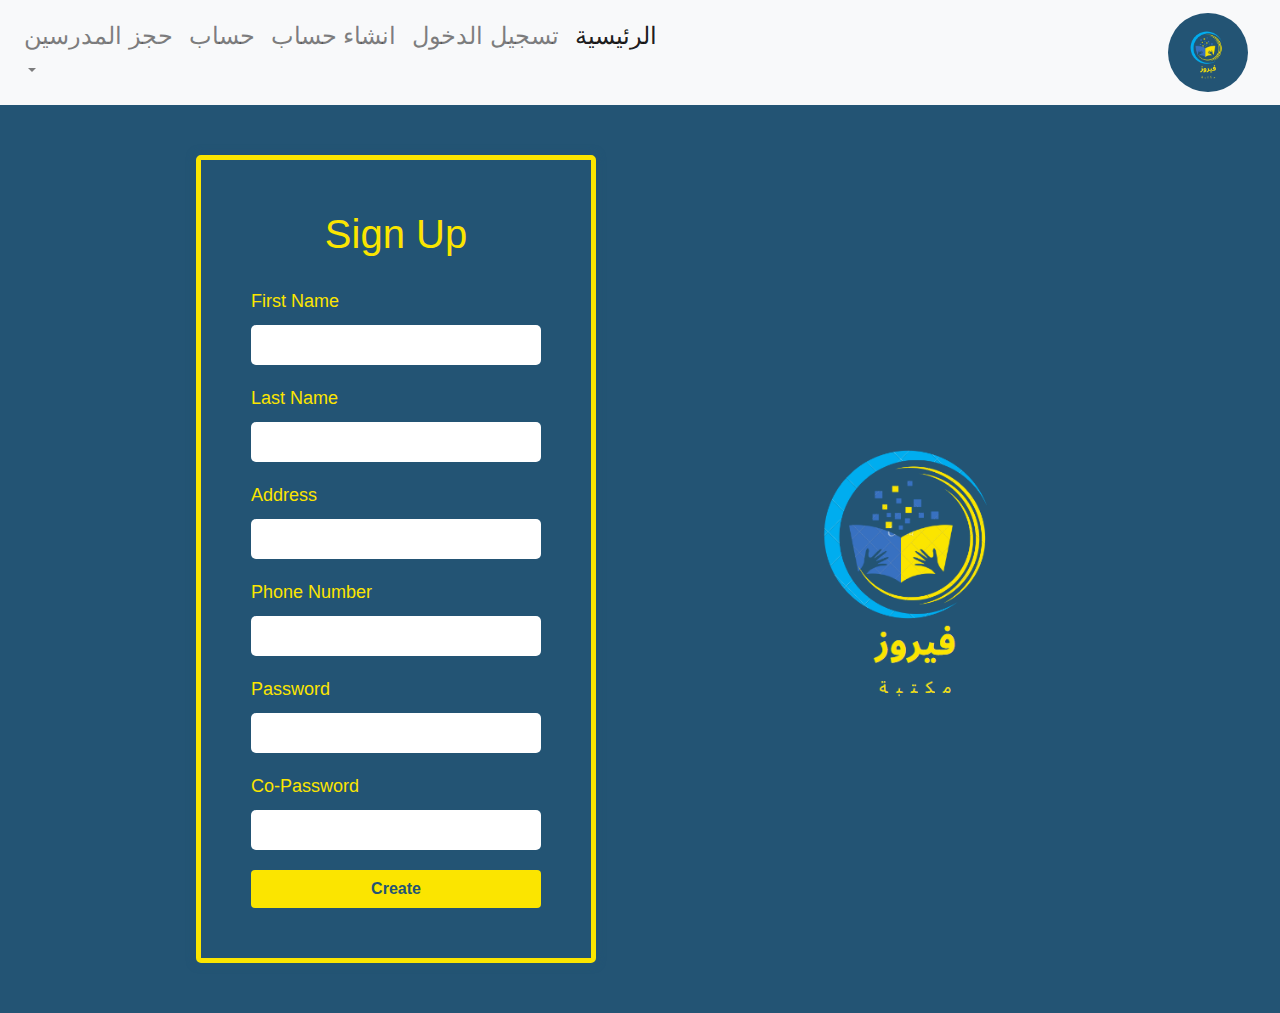
<file: signup.html>
<!DOCTYPE html>
<html>
<head>
	<title>انشاء حساب</title>
	<link rel="stylesheet" href="css/bootstrap.css">
  <style>
 *{
        padding: 0;
        margin: 0;
        box-sizing: border-box;
        direction: rtl;
        color: #fbe500;
    }

    body{
        background-color: #235474;
    }
    a .logo{
        width: 80px;
        border-radius: 50%;
    }
.container{
            display: flex ;
            align-items: center;
        }
.container .img img{
        width: 85%;
       }
       

.login {
  width: 400px;
  margin: 50px auto;
  background-color: #235474;
  padding: 50px;
  border-radius: 5px;
  box-shadow: 0px 0px 10px #235474;
  border: 5px solid #fbe500;
}

h1 {
  text-align: center;
  margin-bottom: 30px;
}

form {
  display: flex;
  flex-direction: column;
}

label {
  font-size: 18px;
  margin-bottom: 10px;
}

input[type="text"],
input[type="password"],
input[type="number"]  {
  height: 40px;
  border-radius: 5px;
  border: none;
  padding: 5px;
  margin-bottom: 20px;
  font-size: 18px;
}

button[type="submit"] {
  background-color: #007bff;
  color: #fff;
  border: none;
  height: 40px;
  border-radius: 5px;
  font-size: 18px;
  cursor: pointer;
}


input:focus,
button:focus {
  outline: none;
  box-shadow: 0px 0px 5px rgba(0, 0, 0, 0.2);
}
  </style>
</head>

<body>
 <!--nav bar-->
<nav class="navbar navbar-expand-lg navbar-light bg-light">
  <a class="navbar-brand" href="#" ><img src="img/fyruz1.png" class="logo"></a>
  <button class="navbar-toggler" type="button" data-toggle="collapse" data-target="#navbarNavAltMarkup" aria-controls="navbarNavAltMarkup" aria-expanded="false" aria-label="Toggle navigation">
  <span class="navbar-toggler-icon"></span>
  </button>
  <div class="collapse navbar-collapse justify-content-end" id="navbarNavAltMarkup">
  <div class="navbar-nav ">
      
    <a class="nav-link active" href="index.html"><h4>الرئيسية</h4> <span class="sr-only">(current)</span></a>
    <a class="nav-link" href="login.html"><h4>تسجيل الدخول</h4></a>
    <a class="nav-link" href="signup.html" > <h4>انشاء حساب</h4></a>
    <a class="nav-link" href="user-acc.html"> <h4>حساب </h4></a>
    <li class="nav-item dropdown">
      <a class="nav-link dropdown-toggle" href="#" id="navbarDropdown" role="button" data-toggle="dropdown" aria-haspopup="true" aria-expanded="false">
          <h4>حجز المدرسين</h4>
      </a>
      <div class="dropdown-menu" aria-labelledby="navbarDropdown">
        <a class="dropdown-item" href="muhamed.html">أ/ محمد شعبان</a>
        <a class="dropdown-item" href="#">أ/مصطفي عثمان</a>
        <div class="dropdown-divider"></div>
        <a class="dropdown-item" href="#">أ/احمد </a>
      </div>
    </li>
  </div>
  </div>
  </nav>
<!--form-->
<div class="container">   
    <div class="img"><img src="img/fyruz1.png" alt=""></div>
	<div class="login">
      <h1>Sign Up</h1>
      <form>
        <label for="f">First Name</label>
        <input type="text" id="f" name="username" required>

        <label for="l">Last Name </label>
        <input type="text" id="l" name="username" required>

        <label for="address">Address </label>
        <input type="text" id="address" name="address" required>

        <label for="num">Phone Number </label>
        <input type="number" id="num" name="number" required>

        <label for="password">Password</label>
        <input type="password" id="password" name="password" required>

        <label for="cp">Co-Password</label>
        <input type="password" id="cp" name="co-password" required>

        <button type="submit " class="btn" style="background-color: #fbe500; color: #235474; font-weight: bold;">Create</button>
      </form>
    </div>
</div> 


 <script src="js/popper.min.js"></script>
 <script src="js/jquery-3.7.0.min.js"></script>
 <script src="js/bootstrap.js"></script>
</body>
</html>
</file>
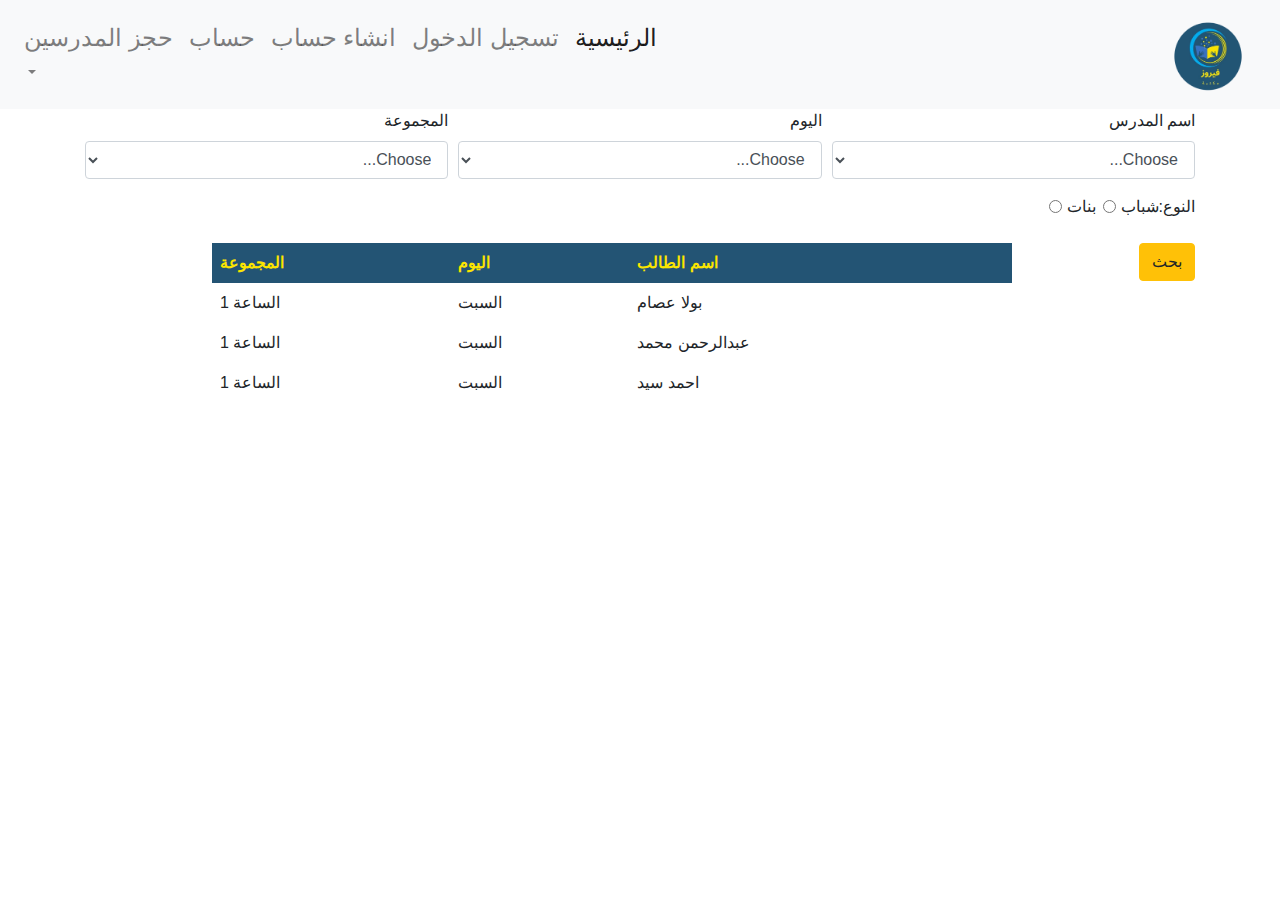
<file: teacher.html>
<!DOCTYPE html>
<html lang="en">
<head>
    <meta charset="UTF-8">
    <meta name="viewport" content="width=device-width, initial-scale=1.0">
    <link rel="stylesheet" href="css/bootstrap.css">
    <title>المدرس</title>

    <style>
         *{
            padding: 0;
            margin: 0;
            box-sizing: border-box;
            direction: rtl;
        }
        
        a .logo{
            width: 80px;
            border-radius: 50%;
        }
        .gender{
            display: flex;
        }
        .gender label, .gender input{
            margin-left: 5px;
        }
        table {
            border-collapse: collapse;
            width: 100%;
            max-width: 800px;
            margin: 0 auto;
        }

        th, td {
            text-align: left;
            padding: 8px;
        }

        thead {
            background-color: #235474;
            color: #fbe500;
        }

        /* tr:nth-child(even) {
            background-color: #235474;
            color: #fbe500;
        } */
    </style>
</head>
<body>
    
<!--nav bar-->
<nav class="navbar navbar-expand-lg navbar-light bg-light">
    <a class="navbar-brand" href="#" ><img src="img/logo.png" class="logo"></a>
    <button class="navbar-toggler" type="button" data-toggle="collapse" data-target="#navbarNavAltMarkup" aria-controls="navbarNavAltMarkup" aria-expanded="false" aria-label="Toggle navigation">
    <span class="navbar-toggler-icon"></span>
    </button>
    <div class="collapse navbar-collapse justify-content-end" id="navbarNavAltMarkup">
    <div class="navbar-nav ">
        
      <a class="nav-link active" href="index.html"><h4>الرئيسية</h4> <span class="sr-only">(current)</span></a>
      <a class="nav-link" href="login.html"><h4>تسجيل الدخول</h4></a>
      <a class="nav-link" href="signup.html" > <h4>انشاء حساب</h4></a>
      <a class="nav-link" href="user-acc.html"> <h4>حساب </h4></a>
      <li class="nav-item dropdown">
        <a class="nav-link dropdown-toggle" href="#" id="navbarDropdown" role="button" data-toggle="dropdown" aria-haspopup="true" aria-expanded="false">
            <h4>حجز المدرسين</h4>
        </a>
        <div class="dropdown-menu" aria-labelledby="navbarDropdown">
          <a class="dropdown-item" href="muhamed.html">أ/ محمد شعبان</a>
          <a class="dropdown-item" href="#">أ/مصطفي عثمان</a>
          <div class="dropdown-divider"></div>
          <a class="dropdown-item" href="#">أ/احمد </a>
        </div>
      </li>
    </div>
    </div>
</nav>
    
<div class="container">
    <form>
        <div class="form-row">
         
          <div class="form-group col-md-4">
            <label for="inputState">اسم المدرس</label>
            <select id="inputState" class="form-control">
              <option selected>Choose...</option>
              <option>...</option>
            </select>
          </div>
          <div class="form-group col-md-4">
            <label for="inputState">اليوم</label>
            <select id="inputState" class="form-control">
              <option selected>Choose...</option>
              <option>...</option>
            </select>
          </div>
          <div class="form-group col-md-4">
            <label for="inputState">المجموعة</label>
            <select id="inputState" class="form-control">
              <option selected>Choose...</option>
              <option>...</option>
            </select>
          </div>
          <div class="form-group col-md-4">
            <label for="">النوع: </label>
            <div class="gender">
                <div class="form-check">
                    <input class="form-check-input" type="radio" name="exampleRadios" id="m" value="option1" >
                    <label class="form-check-label" for="m">
                      شباب
                </label>
            </div>
                <div class="form-check">
                    <input class="form-check-input" type="radio" name="exampleRadios" id="f-m" value="option1" >
                    <label class="form-check-label" for="f-m">
                     بنات
                    </label>
                </div>
            </div>
          </div>
          
        </div>
       
        <button type="submit" class="btn btn-warning">بحث</button>
      </form>
      
      
</div>


<!--table-->
<div class="container">
    <table>
        <thead>
          <tr>
            <th>اسم الطالب</th>
            <th>اليوم</th>
            <th>المجموعة</th>
          </tr>
        </thead>
        <tbody>
          <tr>
            <td>بولا عصام</td>
            <td>السبت</td>
            <td>الساعة 1</td>
          </tr>
          <tr>
            <td>عبدالرحمن محمد</td>
            <td>السبت</td>
            <td>الساعة 1</td>
          </tr>
          <tr>
            <td>احمد سيد</td>
            <td>السبت</td>
            <td>الساعة 1</td>
          </tr>
        </tbody>
      </table>
  </div>

<script src="js/popper.min.js"></script>
<script src="js/jquery-3.7.0.min.js"></script>
<script src="js/bootstrap.js"></script>
</body>
</html>
</file>
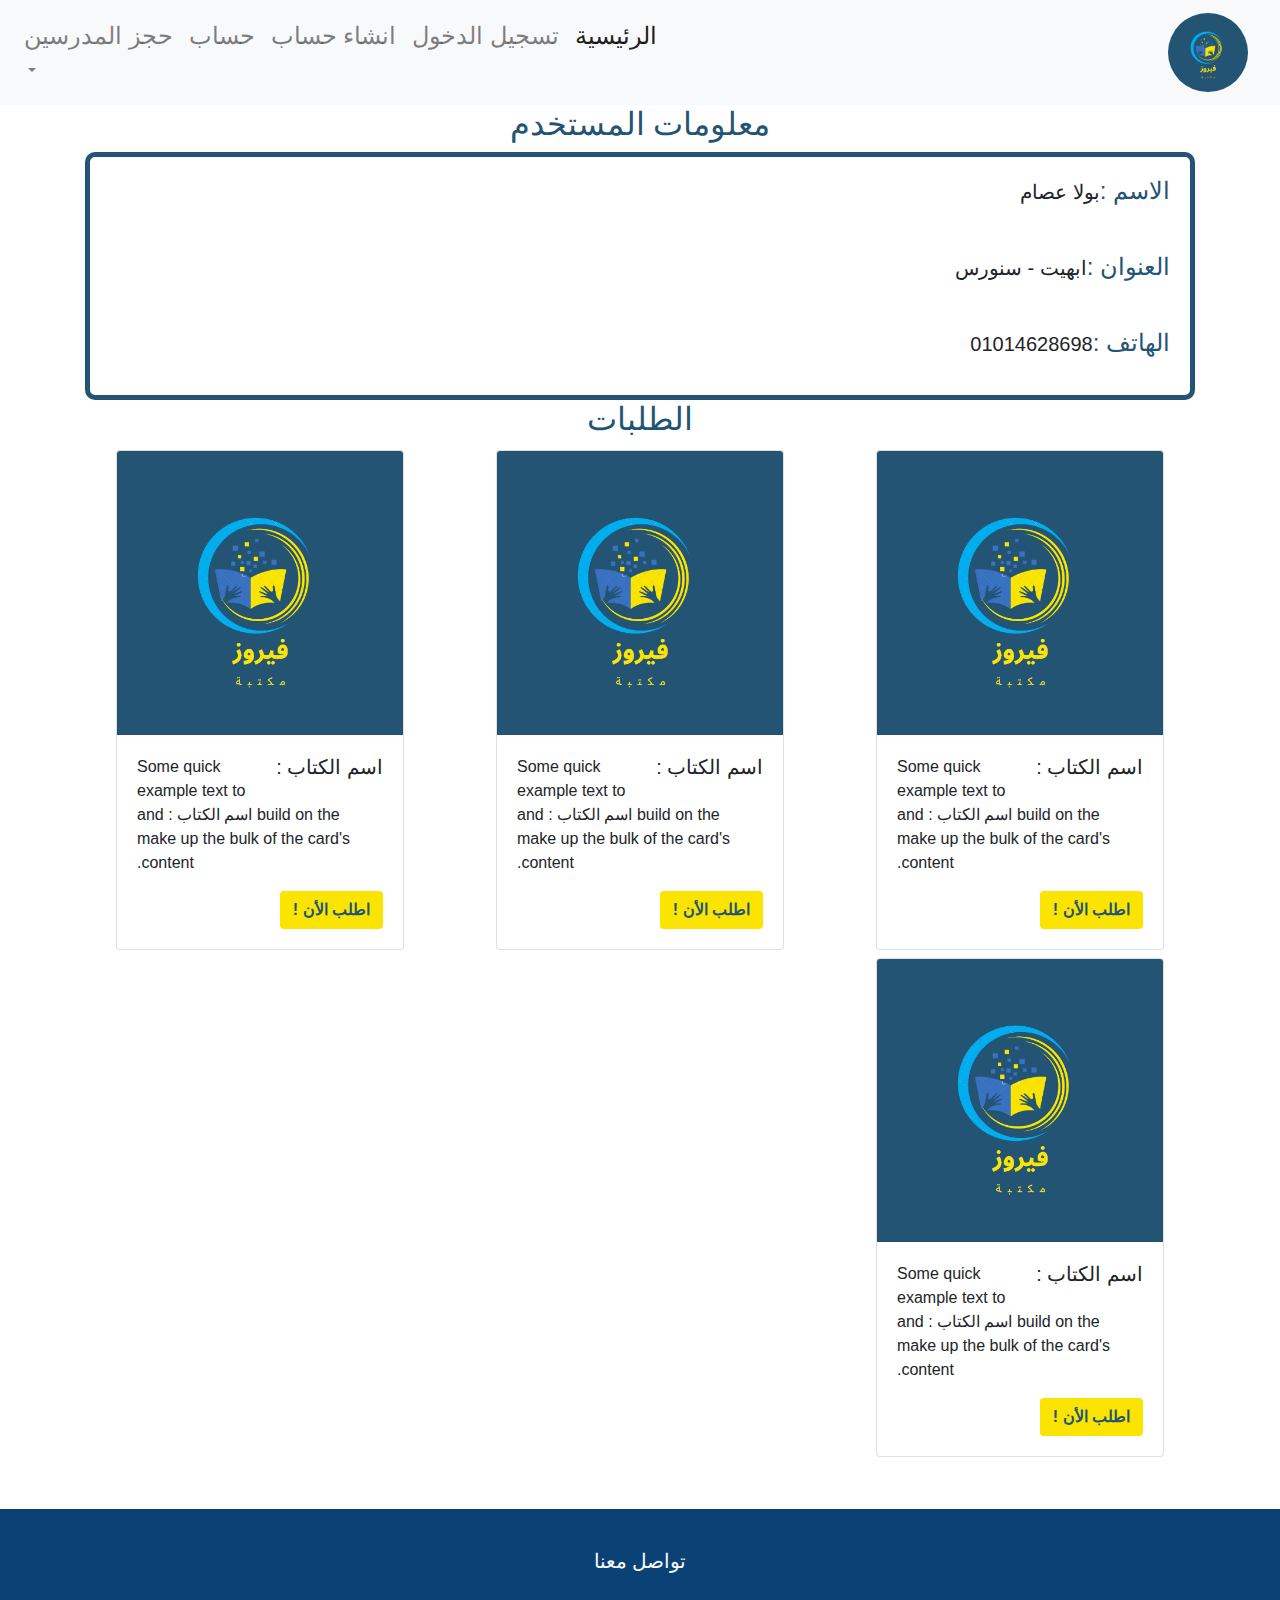
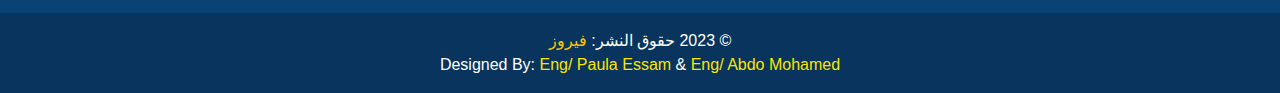
<file: user-acc.html>
<!DOCTYPE html>
<html lang="en">
<head>
    <meta charset="UTF-8">
    <meta name="viewport" content="width=device-width, initial-scale=1.0">
    <link rel="stylesheet" href="css/bootstrap.css">

    <title>الحساب</title>
</head>
<style>
     *{
            padding: 0;
            margin: 0;
            box-sizing: border-box;
            direction: rtl;
        }
        body{
            background-color: #Fff;
        }
        a .logo{
            width: 80px;
            border-radius: 50%;
        }
        /* .container .acc{
            display: flex;
            justify-content: center;
            margin: 0 auto;
            background-color: #fff;
            height: 50vh;
            width: 40%;
            margin-top: 1.5rem;
            border-radius: 20px;
        } */
        h2{
            color: #235474;
            text-align: center;
            
        }
        .content {
            border: 5px solid  #235474;
            border-radius: 10px;
        }
        .content h4 {
            color: #235474;
        }
        .content p {
          
            font-size: 20px;
        }
        .content .flex {
            display: flex;
            /* align-items: center; */
            margin: 10px;
            padding: 10px;
        }
</style>
<body>
    
 <!--nav bar-->
<nav class="navbar navbar-expand-lg navbar-light bg-light">
    <a class="navbar-brand" href="#" ><img src="img/fyruz1.png" class="logo"></a>
    <button class="navbar-toggler" type="button" data-toggle="collapse" data-target="#navbarNavAltMarkup" aria-controls="navbarNavAltMarkup" aria-expanded="false" aria-label="Toggle navigation">
    <span class="navbar-toggler-icon"></span>
    </button>
    <div class="collapse navbar-collapse justify-content-end" id="navbarNavAltMarkup">
    <div class="navbar-nav ">
        
      <a class="nav-link active" href="index.html"><h4>الرئيسية</h4> <span class="sr-only">(current)</span></a>
      <a class="nav-link" href="login.html"><h4>تسجيل الدخول</h4></a>
      <a class="nav-link" href="signup.html" > <h4>انشاء حساب</h4></a>
      <a class="nav-link" href="user-acc.html"> <h4>حساب </h4></a>
      <li class="nav-item dropdown">
        <a class="nav-link dropdown-toggle" href="#" id="navbarDropdown" role="button" data-toggle="dropdown" aria-haspopup="true" aria-expanded="false">
            <h4>حجز المدرسين</h4>
        </a>
        <div class="dropdown-menu" aria-labelledby="navbarDropdown">
          <a class="dropdown-item" href="muhamed.html">أ/ محمد شعبان</a>
          <a class="dropdown-item" href="#">أ/مصطفي عثمان</a>
          <div class="dropdown-divider"></div>
          <a class="dropdown-item" href="#">أ/احمد </a>
        </div>
      </li>
    </div>
    </div>
    </nav>

<!--user info-->
<div class="container">
  <div class="info"> 
        <h2>معلومات المستخدم  </h2>
        <div class="content">
            <div class="flex">
                <h4>الاسم : </h4> <p> بولا عصام </p>
            </div>

            <div class="flex">
                <h4>العنوان : </h4> <p>ابهيت - سنورس</p>
            </div>

            <div class="flex">
                <h4>الهاتف : </h4> <p>01014628698</p>
            </div>
        </div>
   </div>
</div>     

<!--orders-->
<div class="container">
    <div class="info"> 
        <h2>الطلبات  </h2>
        <div class="order">
            <div class="row">

                <div class="col-lg-4 p-1 col-md-6 col-sm-12">
                    <div class="card" style="width: 18rem;">
                        <img src="img/fyruz1.png" class="card-img-top" alt="...">
                            <div class="card-body">
                                <h5 class="card-title">اسم الكتاب : </h5>
                                <p class="card-text">Some quick example text to build on the اسم الكتاب :  and make up the bulk of the card's content.</p>
                                <a href="#" class="btn" style="color:#235474; background-color: #fbe500; font-weight: bold;">اطلب الأن !</a>
                            </div>
                    </div>
                </div>

                <div class="col-lg-4 p-1 col-md-6 col-sm-12">
                    <div class="card" style="width: 18rem;">
                        <img src="img/fyruz1.png" class="card-img-top" alt="...">
                            <div class="card-body">
                                <h5 class="card-title">اسم الكتاب : </h5>
                                <p class="card-text">Some quick example text to build on the اسم الكتاب :  and make up the bulk of the card's content.</p>
                                <a href="#" class="btn " style="color:#235474; background-color: #fbe500; font-weight: bold;">اطلب الأن !</a>
                            </div>
                    </div>
                </div>

                <div class="col-lg-4 p-1 col-md-6 col-sm-12">
                    <div class="card" style="width: 18rem;">
                        <img src="img/fyruz1.png" class="card-img-top" alt="...">
                            <div class="card-body">
                                <h5 class="card-title">اسم الكتاب : </h5>
                                <p class="card-text">Some quick example text to build on the اسم الكتاب :  and make up the bulk of the card's content.</p>
                                <a href="#" class="btn" style="color:#235474; background-color: #fbe500; font-weight: bold;">اطلب الأن !</a>
                            </div>
                    </div>
                </div>

                <div class="col-lg-4 p-1 col-md-6 col-sm-12">
                    <div class="card" style="width: 18rem;">
                        <img src="img/fyruz1.png" class="card-img-top" alt="...">
                            <div class="card-body">
                                <h5 class="card-title">اسم الكتاب : </h5>
                                <p class="card-text">Some quick example text to build on the اسم الكتاب :  and make up the bulk of the card's content.</p>
                                <a href="#" class="btn" style="color:#235474; background-color: #fbe500; font-weight: bold;">اطلب الأن !</a>
                            </div>
                    </div>
                </div>

            </div>
        </div>     
    </div>    
</div>



<!--footer-->
<section class="">
    <!-- Footer -->
    <footer class="text-center text-white mt-5" style="background-color: #0a4275;" >
      <!-- Grid container -->
      <div class="container p-4 pb-0">
        <!-- Section: CTA -->
        <section class="">
          <p class="d-flex justify-content-center align-items-center">
            <a href="https://www.facebook.com/profile.php?id=100063516506377" target="_blank" class=" btn-outline-light "> 
              <h5>تواصل معنا</h5>
            </a>
          </p>
        </section>
        <!-- Section: CTA -->
      </div>
      <!-- Grid container -->
  
      <!-- Copyright -->
      <div class="text-center p-3" style="background-color: rgba(0, 0, 0, 0.2);">
        © 2023 حقوق النشر:
        <a href="https://www.facebook.com/profile.php?id=100063516506377" target="_blank" class="text-warning">فيروز</a>
        
        <div class="paula">Designed By: <span><a href="https://www.facebook.com/paula.essam.56" target="_blank" style="color: #fbe500;">Eng/ Paula Essam</a></span>
           & <span><a href="https://www.facebook.com/abdo0m" target="_blank" style="color: #fbe500;">Eng/ Abdo Mohamed</a></span> </div>
  
      </div>
      <!-- Copyright -->
    </footer>
    <!-- Footer -->
  </section>
<script src="js/popper.min.js"></script>
<script src="js/jquery-3.7.0.min.js"></script>
<script src="js/bootstrap.js"></script>
</body>
</html>
</file>
